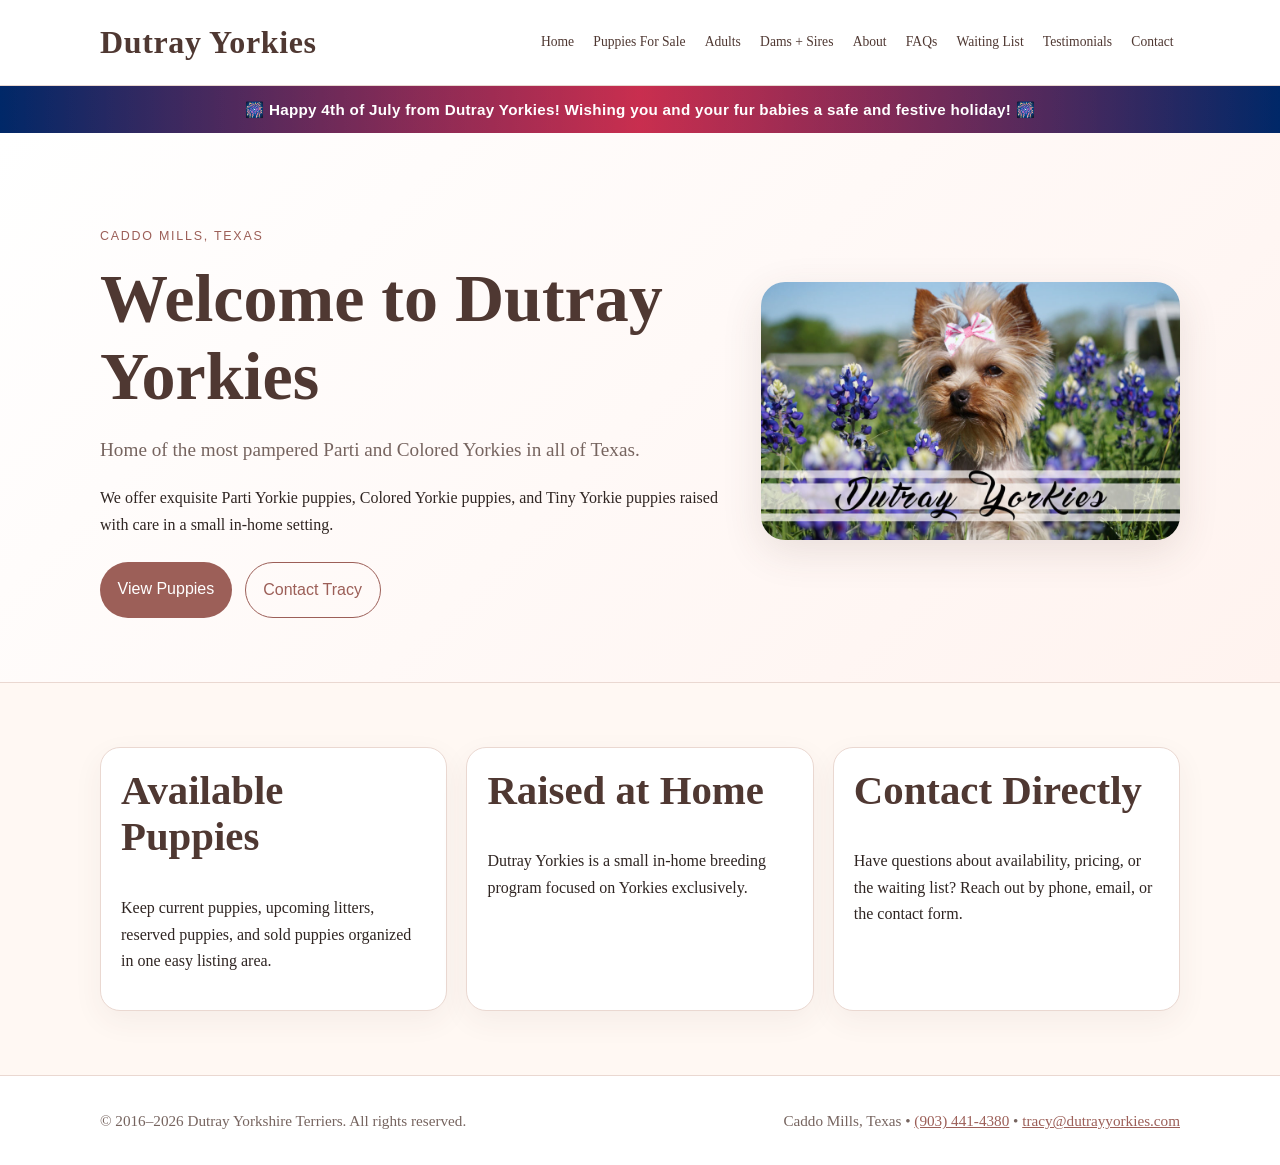
<file: index.html>
<!doctype html><html lang="en"><head><meta charset="utf-8"><meta name="viewport" content="width=device-width, initial-scale=1"><title>Dutray Yorkies | Parti & Colored Yorkie Puppies in Texas</title><meta name="description" content="Dutray Yorkshire Terriers in Caddo Mills, Texas, raising pampered Parti, Colored, and Tiny Yorkie puppies."><link rel="stylesheet" href="/css/styles.css"></head><body><header class="site-header"><div class="container header-inner"><a class="logo" href="/">Dutray Yorkies</a><nav class="nav"><a href="/index.html">Home</a><a href="/puppies.html">Puppies For Sale</a><a href="/adults.html">Adults</a><a href="/dams-sires.html">Dams + Sires</a><a href="/about.html">About</a><a href="/faqs.html">FAQs</a><a href="/waiting-list.html">Waiting List</a><a href="/testimonials.html">Testimonials</a><a href="/contact.html">Contact</a></nav></div></header><main><section class="hero"><div class="container hero-grid"><div><p class="eyebrow">Caddo Mills, Texas</p><h1>Welcome to Dutray Yorkies</h1><p class="lead">Home of the most pampered Parti and Colored Yorkies in all of Texas.</p><p>We offer exquisite Parti Yorkie puppies, Colored Yorkie puppies, and Tiny Yorkie puppies raised with care in a small in-home setting.</p><div class="actions"><a class="button" href="/puppies.html">View Puppies</a><a class="button secondary" href="/contact.html">Contact Tracy</a></div></div><div class="hero-photo"><img src="/images/uploads/hero/frontpage-slider.jpg" alt="Beautiful Yorkie puppies from Dutray Yorkies in Texas"></div></div></section><section class="section"><div class="container cards"><article class="card"><h2>Available Puppies</h2><p>Keep current puppies, upcoming litters, reserved puppies, and sold puppies organized in one easy listing area.</p></article><article class="card"><h2>Raised at Home</h2><p>Dutray Yorkies is a small in-home breeding program focused on Yorkies exclusively.</p></article><article class="card"><h2>Contact Directly</h2><p>Have questions about availability, pricing, or the waiting list? Reach out by phone, email, or the contact form.</p></article></div></section></main><footer class="footer"><div class="container footer-inner"><span>© 2016–2026 Dutray Yorkshire Terriers. All rights reserved.</span><span>Caddo Mills, Texas • <a href="tel:19034414380">(903) 441-4380</a> • <a href="mailto:tracy@dutrayyorkies.com">tracy@dutrayyorkies.com</a></span></div></footer><script src="/js/main.js"></script></body></html>
</file>
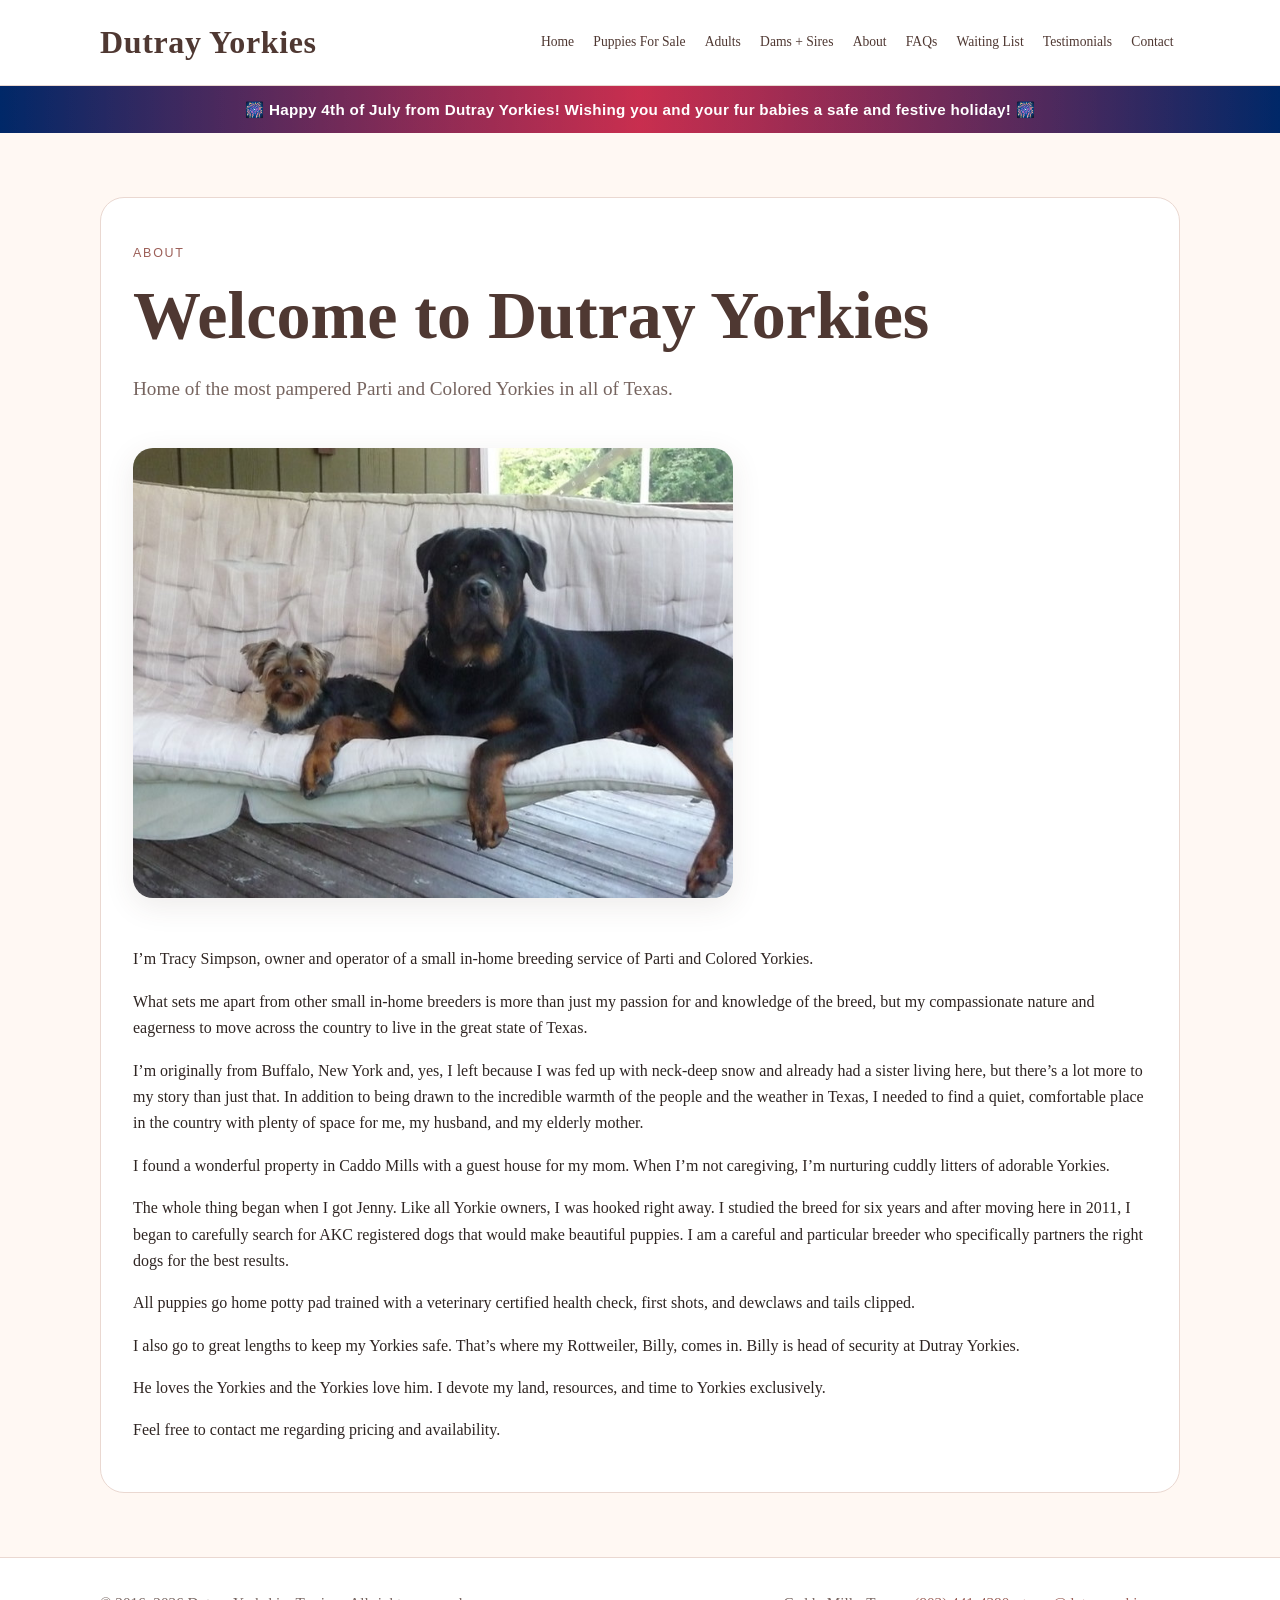
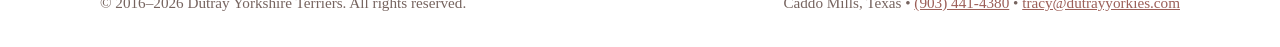
<file: about.html>
<!doctype html><html lang="en"><head><meta charset="utf-8"><meta name="viewport" content="width=device-width, initial-scale=1"><title>About Dutray Yorkies</title><meta name="description" content="Learn about Tracy Simpson and Dutray Yorkies, a small in-home Parti and Colored Yorkie breeder in Caddo Mills, Texas."><link rel="stylesheet" href="/css/styles.css"></head><body><header class="site-header"><div class="container header-inner"><a class="logo" href="/">Dutray Yorkies</a><nav class="nav"><a href="/index.html">Home</a><a href="/puppies.html">Puppies For Sale</a><a href="/adults.html">Adults</a><a href="/dams-sires.html">Dams + Sires</a><a href="/about.html">About</a><a href="/faqs.html">FAQs</a><a href="/waiting-list.html">Waiting List</a><a href="/testimonials.html">Testimonials</a><a href="/contact.html">Contact</a></nav></div></header><main><section class="section"><div class="container content"><p class="eyebrow">About</p><h1>Welcome to Dutray Yorkies</h1><p class="lead">Home of the most pampered Parti and Colored Yorkies in all of Texas.</p><img class="about-photo" src="/images/uploads/hero/about-photo.jpg" alt="Tracy Simpson with her Yorkies at Dutray Yorkies"><p>I’m Tracy Simpson, owner and operator of a small in-home breeding service of Parti and Colored Yorkies.</p><p>What sets me apart from other small in-home breeders is more than just my passion for and knowledge of the breed, but my compassionate nature and eagerness to move across the country to live in the great state of Texas.</p><p>I’m originally from Buffalo, New York and, yes, I left because I was fed up with neck-deep snow and already had a sister living here, but there’s a lot more to my story than just that. In addition to being drawn to the incredible warmth of the people and the weather in Texas, I needed to find a quiet, comfortable place in the country with plenty of space for me, my husband, and my elderly mother.</p><p>I found a wonderful property in Caddo Mills with a guest house for my mom. When I’m not caregiving, I’m nurturing cuddly litters of adorable Yorkies.</p><p>The whole thing began when I got Jenny. Like all Yorkie owners, I was hooked right away. I studied the breed for six years and after moving here in 2011, I began to carefully search for AKC registered dogs that would make beautiful puppies. I am a careful and particular breeder who specifically partners the right dogs for the best results.</p><p>All puppies go home potty pad trained with a veterinary certified health check, first shots, and dewclaws and tails clipped.</p><p>I also go to great lengths to keep my Yorkies safe. That’s where my Rottweiler, Billy, comes in. Billy is head of security at Dutray Yorkies.</p><p>He loves the Yorkies and the Yorkies love him. I devote my land, resources, and time to Yorkies exclusively.</p><p>Feel free to contact me regarding pricing and availability.</p></div></section></main><footer class="footer"><div class="container footer-inner"><span>© 2016–2026 Dutray Yorkshire Terriers. All rights reserved.</span><span>Caddo Mills, Texas • <a href="tel:19034414380">(903) 441-4380</a> • <a href="mailto:tracy@dutrayyorkies.com">tracy@dutrayyorkies.com</a></span></div></footer><script src="/js/main.js"></script></body></html>
</file>
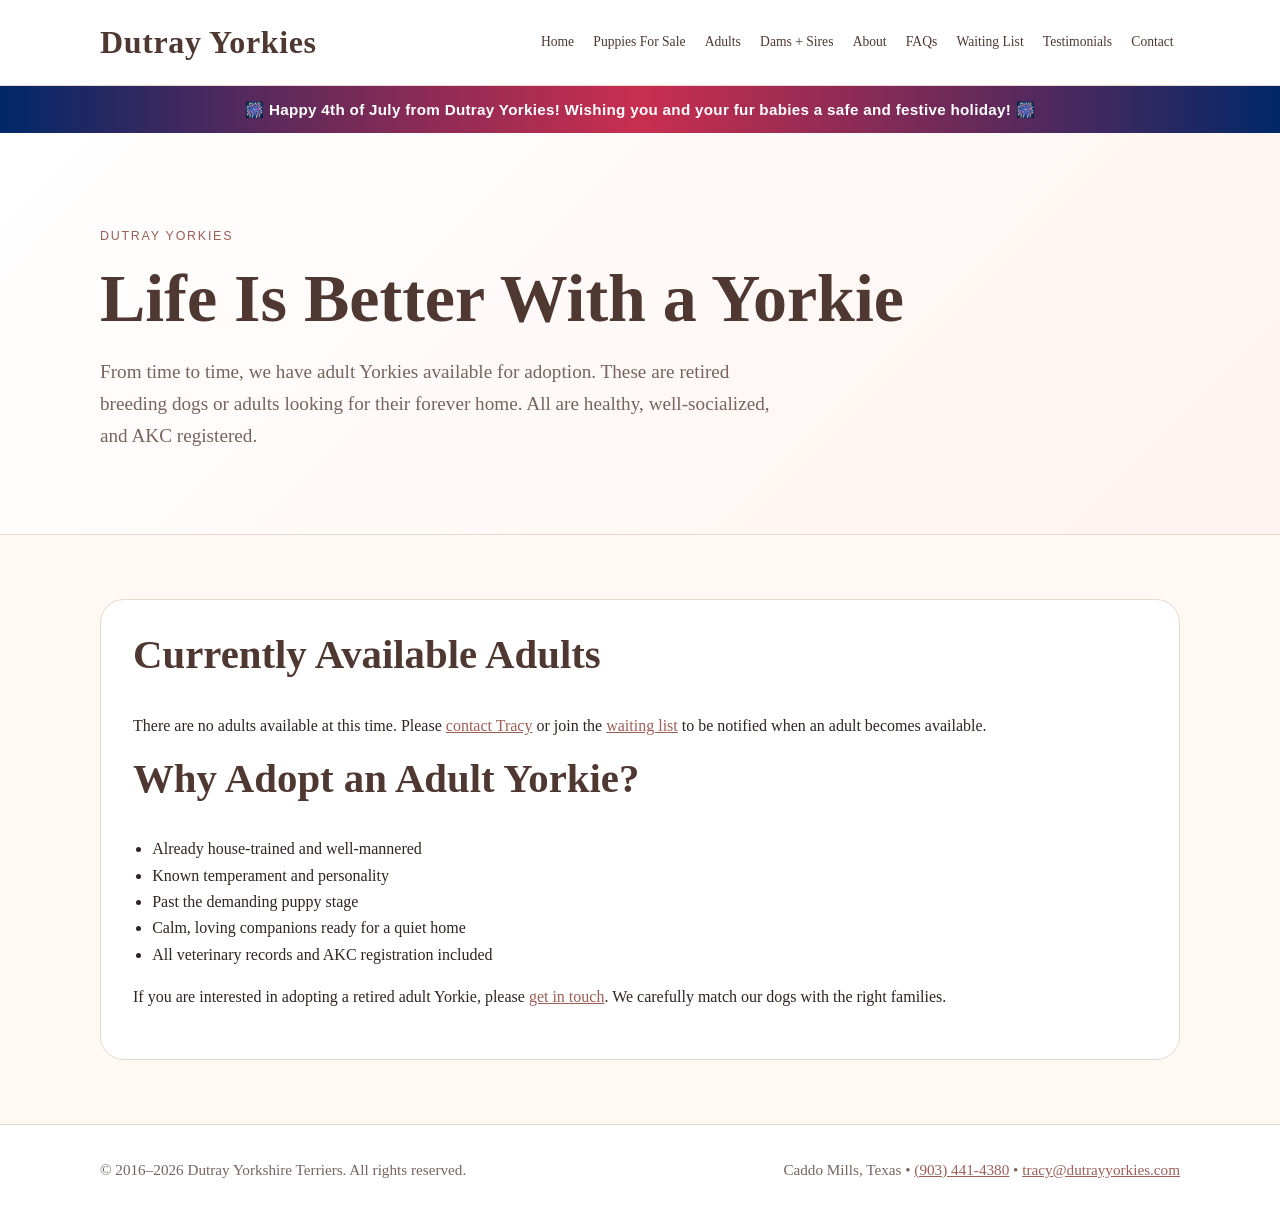
<file: adults.html>
<!doctype html><html lang="en"><head><meta charset="utf-8"><meta name="viewport" content="width=device-width, initial-scale=1"><title>Adults For Sale | Dutray Yorkies</title><meta name="description" content="Adult Yorkshire Terriers occasionally available from Dutray Yorkies in Caddo Mills, Texas."><link rel="stylesheet" href="/css/styles.css"></head><body><header class="site-header"><div class="container header-inner"><a class="logo" href="/">Dutray Yorkies</a><nav class="nav"><a href="/index.html">Home</a><a href="/puppies.html">Puppies For Sale</a><a href="/adults.html">Adults</a><a href="/dams-sires.html">Dams + Sires</a><a href="/about.html">About</a><a href="/faqs.html">FAQs</a><a href="/waiting-list.html">Waiting List</a><a href="/testimonials.html">Testimonials</a><a href="/contact.html">Contact</a></nav></div></header><main><section class="hero"><div class="container"><p class="eyebrow">Dutray Yorkies</p><h1>Life Is Better With a Yorkie</h1><p class="lead">From time to time, we have adult Yorkies available for adoption. These are retired breeding dogs or adults looking for their forever home. All are healthy, well-socialized, and AKC registered.</p></div></section><section class="section"><div class="container content"><h2>Currently Available Adults</h2><p>There are no adults available at this time. Please <a href="/contact.html">contact Tracy</a> or join the <a href="/waiting-list.html">waiting list</a> to be notified when an adult becomes available.</p><h2>Why Adopt an Adult Yorkie?</h2><ul><li>Already house-trained and well-mannered</li><li>Known temperament and personality</li><li>Past the demanding puppy stage</li><li>Calm, loving companions ready for a quiet home</li><li>All veterinary records and AKC registration included</li></ul><p>If you are interested in adopting a retired adult Yorkie, please <a href="/contact.html">get in touch</a>. We carefully match our dogs with the right families.</p></div></section></main><footer class="footer"><div class="container footer-inner"><span>&copy; 2016&ndash;2026 Dutray Yorkshire Terriers. All rights reserved.</span><span>Caddo Mills, Texas &bull; <a href="tel:19034414380">(903) 441-4380</a> &bull; <a href="mailto:tracy@dutrayyorkies.com">tracy@dutrayyorkies.com</a></span></div></footer><script src="/js/main.js"></script></body></html>
</file>
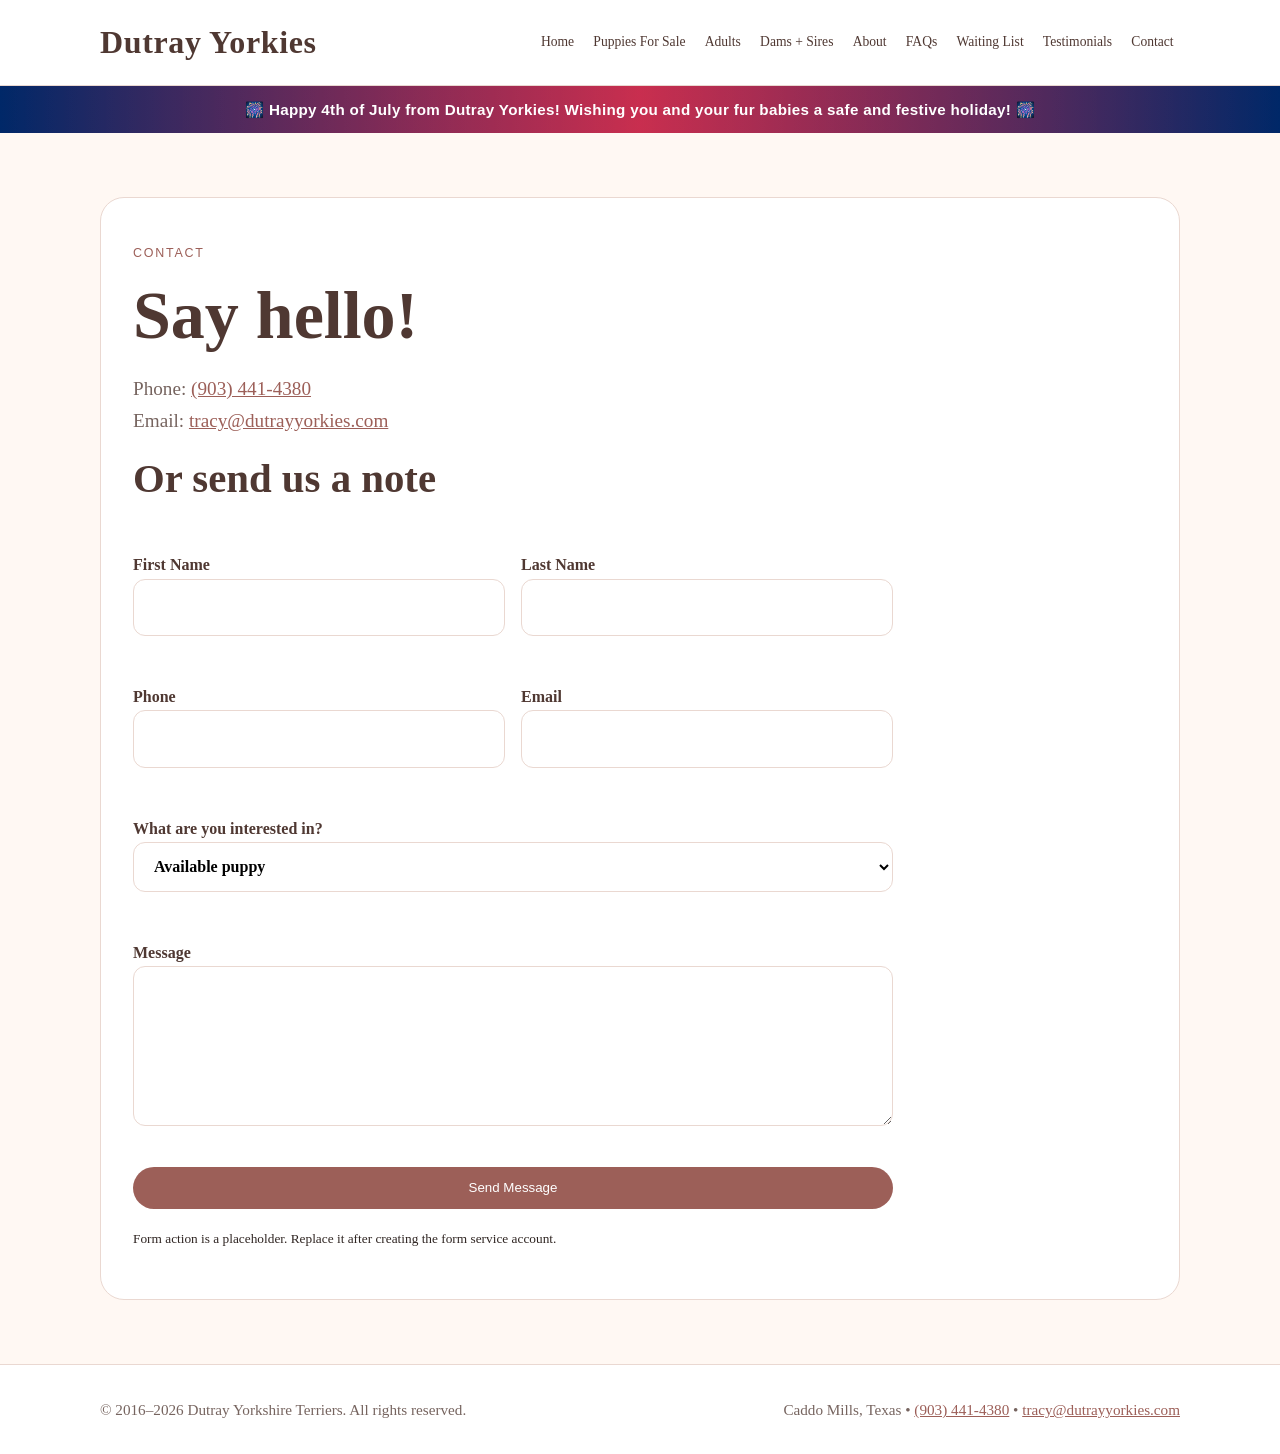
<file: contact.html>
<!doctype html><html lang="en"><head><meta charset="utf-8"><meta name="viewport" content="width=device-width, initial-scale=1"><title>Contact Dutray Yorkies</title><meta name="description" content="Contact Dutray Yorkies in Caddo Mills, Texas about available Yorkie puppies and waiting list information."><link rel="stylesheet" href="/css/styles.css"></head><body><header class="site-header"><div class="container header-inner"><a class="logo" href="/">Dutray Yorkies</a><nav class="nav"><a href="/index.html">Home</a><a href="/puppies.html">Puppies For Sale</a><a href="/adults.html">Adults</a><a href="/dams-sires.html">Dams + Sires</a><a href="/about.html">About</a><a href="/faqs.html">FAQs</a><a href="/waiting-list.html">Waiting List</a><a href="/testimonials.html">Testimonials</a><a href="/contact.html">Contact</a></nav></div></header><main><section class="section"><div class="container content"><p class="eyebrow">Contact</p><h1>Say hello!</h1><p class="lead">Phone: <a href="tel:19034414380">(903) 441-4380</a><br>Email: <a href="mailto:tracy@dutrayyorkies.com">tracy@dutrayyorkies.com</a></p><h2>Or send us a note</h2><form class="form" action="https://formspree.io/f/REPLACE_WITH_FORM_ID" method="POST"><div class="two-col"><p><label>First Name<input name="first_name" required></label></p><p><label>Last Name<input name="last_name" required></label></p></div><div class="two-col"><p><label>Phone<input name="phone" required></label></p><p><label>Email<input name="email" type="email" required></label></p></div><p><label>What are you interested in?<select name="interest"><option>Available puppy</option><option>Upcoming litter</option><option>Waiting list</option><option>General question</option></select></label></p><p><label>Message<textarea name="message" required></textarea></label></p><button class="button" type="submit">Send Message</button></form><p><small>Form action is a placeholder. Replace it after creating the form service account.</small></p></div></section></main><footer class="footer"><div class="container footer-inner"><span>© 2016–2026 Dutray Yorkshire Terriers. All rights reserved.</span><span>Caddo Mills, Texas • <a href="tel:19034414380">(903) 441-4380</a> • <a href="mailto:tracy@dutrayyorkies.com">tracy@dutrayyorkies.com</a></span></div></footer><script src="/js/main.js"></script></body></html>
</file>
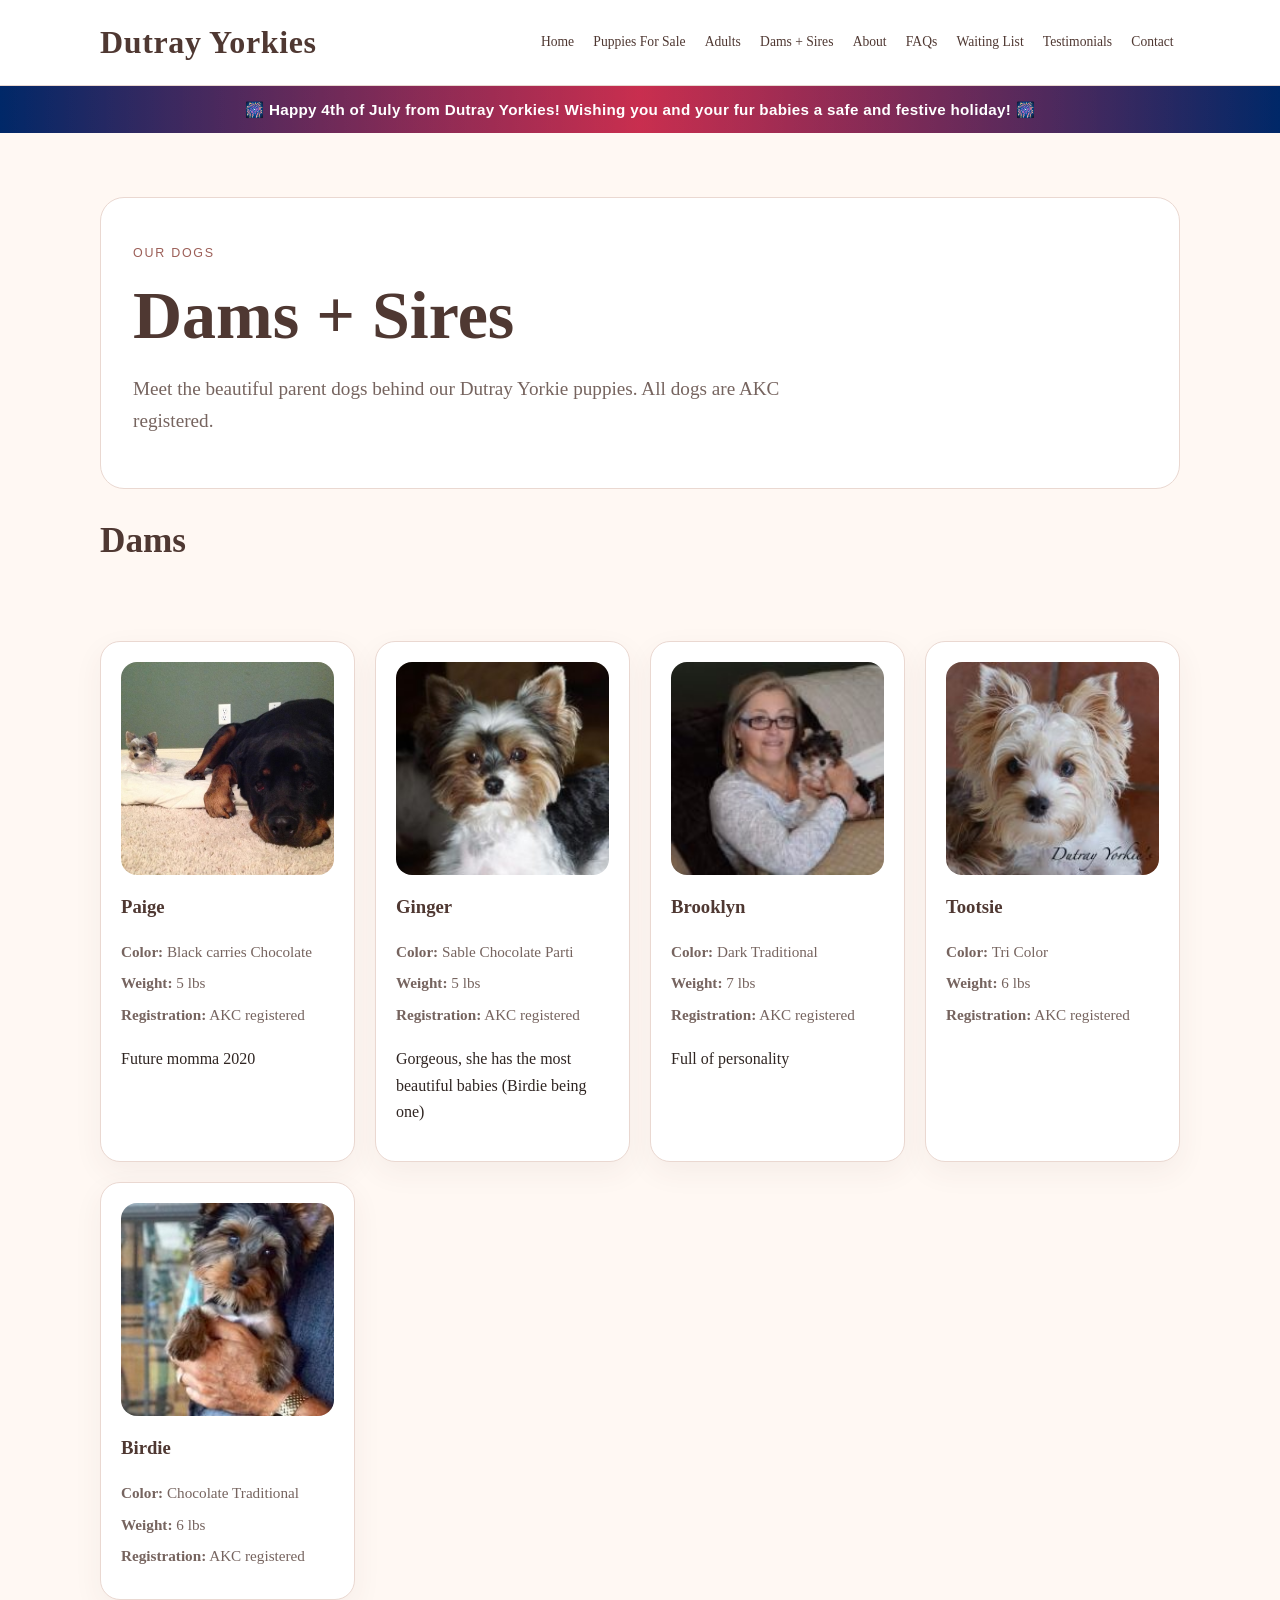
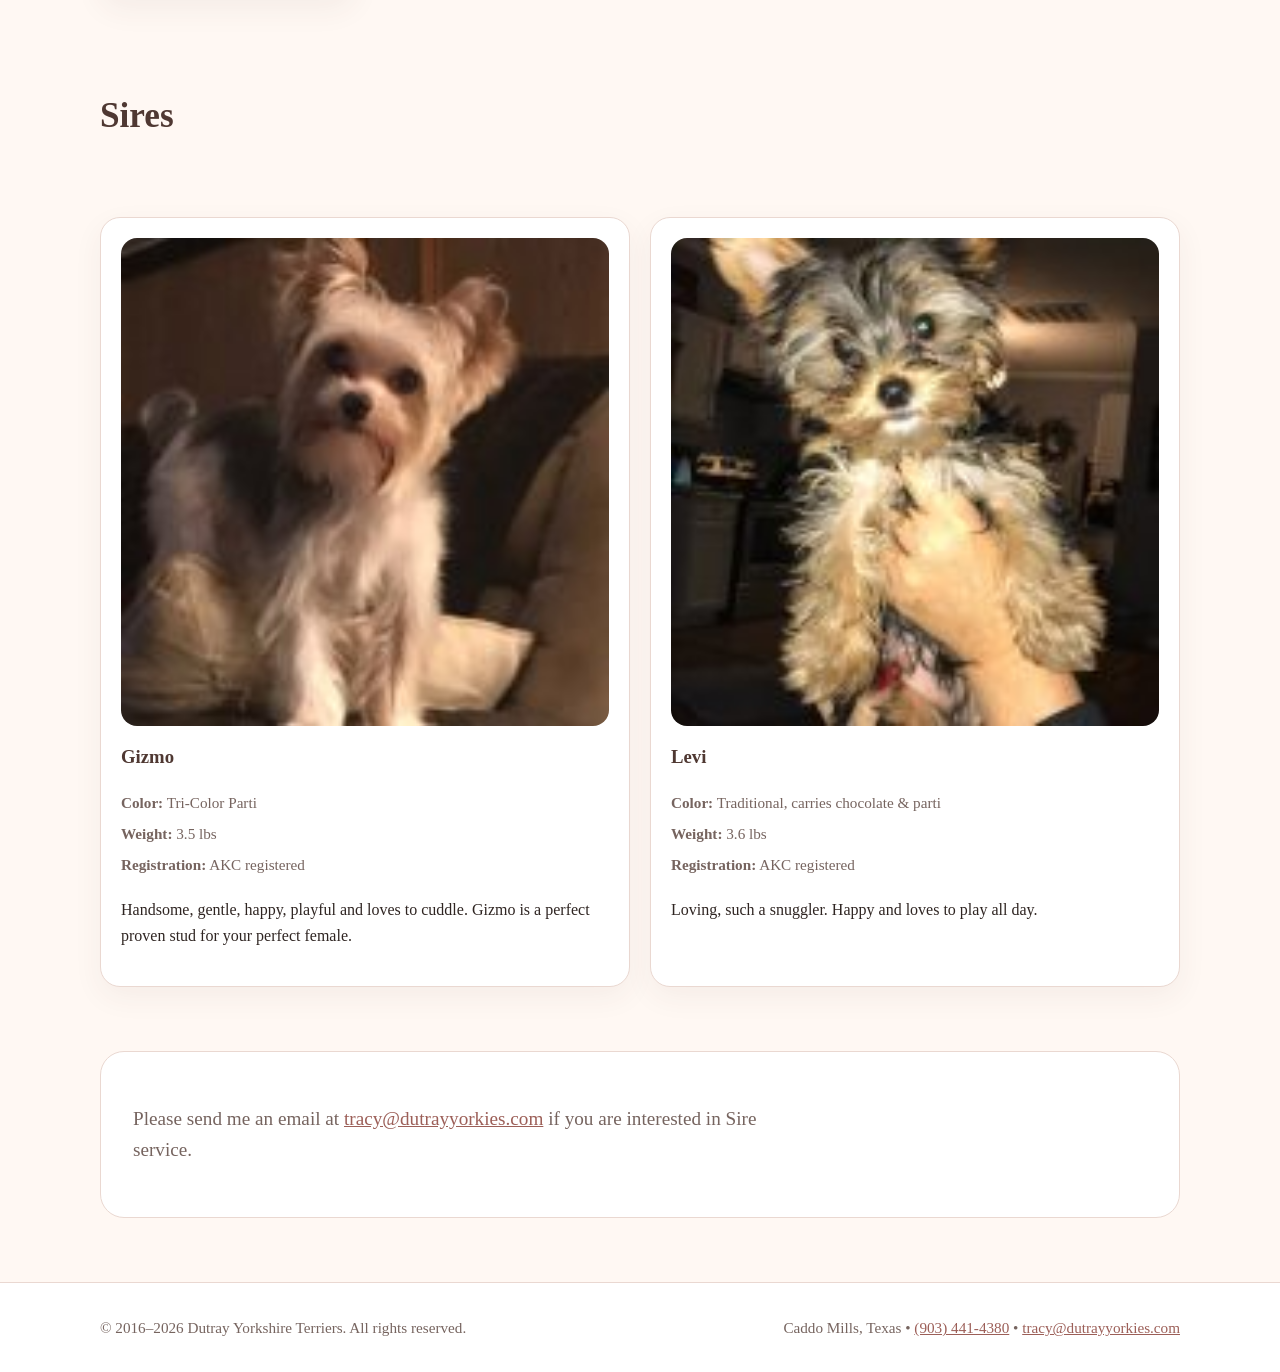
<file: dams-sires.html>
<!doctype html><html lang="en"><head><meta charset="utf-8"><meta name="viewport" content="width=device-width, initial-scale=1"><title>Dams + Sires | Dutray Yorkies</title><meta name="description" content="Meet the parent dogs at Dutray Yorkies. AKC registered dams and sires producing beautiful Parti, Colored, and Traditional Yorkie puppies."><link rel="stylesheet" href="/css/styles.css"></head><body><header class="site-header"><div class="container header-inner"><a class="logo" href="/">Dutray Yorkies</a><nav class="nav"><a href="/index.html">Home</a><a href="/puppies.html">Puppies For Sale</a><a href="/adults.html">Adults</a><a href="/dams-sires.html">Dams + Sires</a><a href="/about.html">About</a><a href="/faqs.html">FAQs</a><a href="/waiting-list.html">Waiting List</a><a href="/testimonials.html">Testimonials</a><a href="/contact.html">Contact</a></nav></div></header><main><section class="section"><div class="container"><div class="content"><p class="eyebrow">Our Dogs</p><h1>Dams + Sires</h1><p class="lead">Meet the beautiful parent dogs behind our Dutray Yorkie puppies. All dogs are AKC registered.</p></div><h2 class="section-heading">Dams</h2><div class="section dog-grid" data-dams></div><h2 class="section-heading">Sires</h2><div class="section dog-grid" data-sires></div><div class="content"><p class="lead">Please send me an email at <a href="mailto:tracy@dutrayyorkies.com">tracy@dutrayyorkies.com</a> if you are interested in Sire service.</p></div></div></section></main><footer class="footer"><div class="container footer-inner"><span>&copy; 2016&ndash;2026 Dutray Yorkshire Terriers. All rights reserved.</span><span>Caddo Mills, Texas &bull; <a href="tel:19034414380">(903) 441-4380</a> &bull; <a href="mailto:tracy@dutrayyorkies.com">tracy@dutrayyorkies.com</a></span></div></footer><script src="/js/main.js"></script></body></html>
</file>
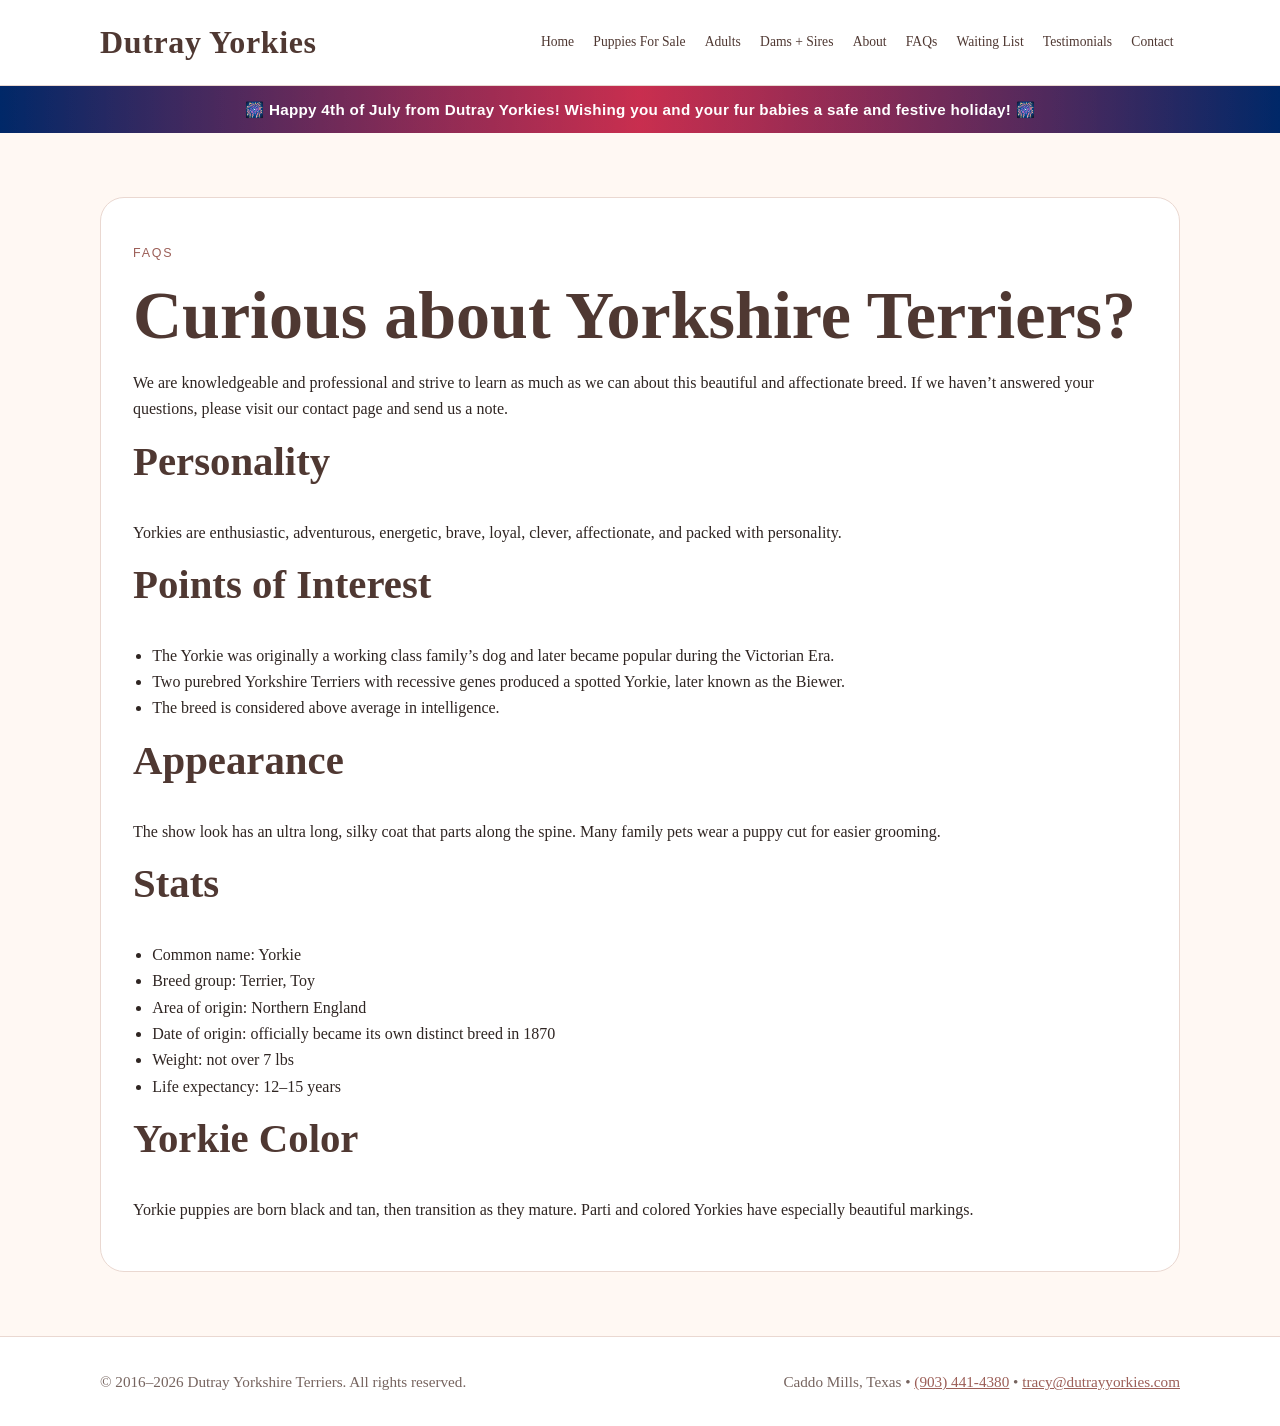
<file: faqs.html>
<!doctype html><html lang="en"><head><meta charset="utf-8"><meta name="viewport" content="width=device-width, initial-scale=1"><title>Yorkie FAQs | Dutray Yorkies</title><meta name="description" content="Frequently asked questions and information about Yorkshire Terriers, appearance, color, size, and personality."><link rel="stylesheet" href="/css/styles.css"></head><body><header class="site-header"><div class="container header-inner"><a class="logo" href="/">Dutray Yorkies</a><nav class="nav"><a href="/index.html">Home</a><a href="/puppies.html">Puppies For Sale</a><a href="/adults.html">Adults</a><a href="/dams-sires.html">Dams + Sires</a><a href="/about.html">About</a><a href="/faqs.html">FAQs</a><a href="/waiting-list.html">Waiting List</a><a href="/testimonials.html">Testimonials</a><a href="/contact.html">Contact</a></nav></div></header><main><section class="section"><div class="container content"><p class="eyebrow">FAQs</p><h1>Curious about Yorkshire Terriers?</h1><p>We are knowledgeable and professional and strive to learn as much as we can about this beautiful and affectionate breed. If we haven’t answered your questions, please visit our contact page and send us a note.</p><h2>Personality</h2><p>Yorkies are enthusiastic, adventurous, energetic, brave, loyal, clever, affectionate, and packed with personality.</p><h2>Points of Interest</h2><ul><li>The Yorkie was originally a working class family’s dog and later became popular during the Victorian Era.</li><li>Two purebred Yorkshire Terriers with recessive genes produced a spotted Yorkie, later known as the Biewer.</li><li>The breed is considered above average in intelligence.</li></ul><h2>Appearance</h2><p>The show look has an ultra long, silky coat that parts along the spine. Many family pets wear a puppy cut for easier grooming.</p><h2>Stats</h2><ul><li>Common name: Yorkie</li><li>Breed group: Terrier, Toy</li><li>Area of origin: Northern England</li><li>Date of origin: officially became its own distinct breed in 1870</li><li>Weight: not over 7 lbs</li><li>Life expectancy: 12–15 years</li></ul><h2>Yorkie Color</h2><p>Yorkie puppies are born black and tan, then transition as they mature. Parti and colored Yorkies have especially beautiful markings.</p></div></section></main><footer class="footer"><div class="container footer-inner"><span>© 2016–2026 Dutray Yorkshire Terriers. All rights reserved.</span><span>Caddo Mills, Texas • <a href="tel:19034414380">(903) 441-4380</a> • <a href="mailto:tracy@dutrayyorkies.com">tracy@dutrayyorkies.com</a></span></div></footer><script src="/js/main.js"></script></body></html>
</file>
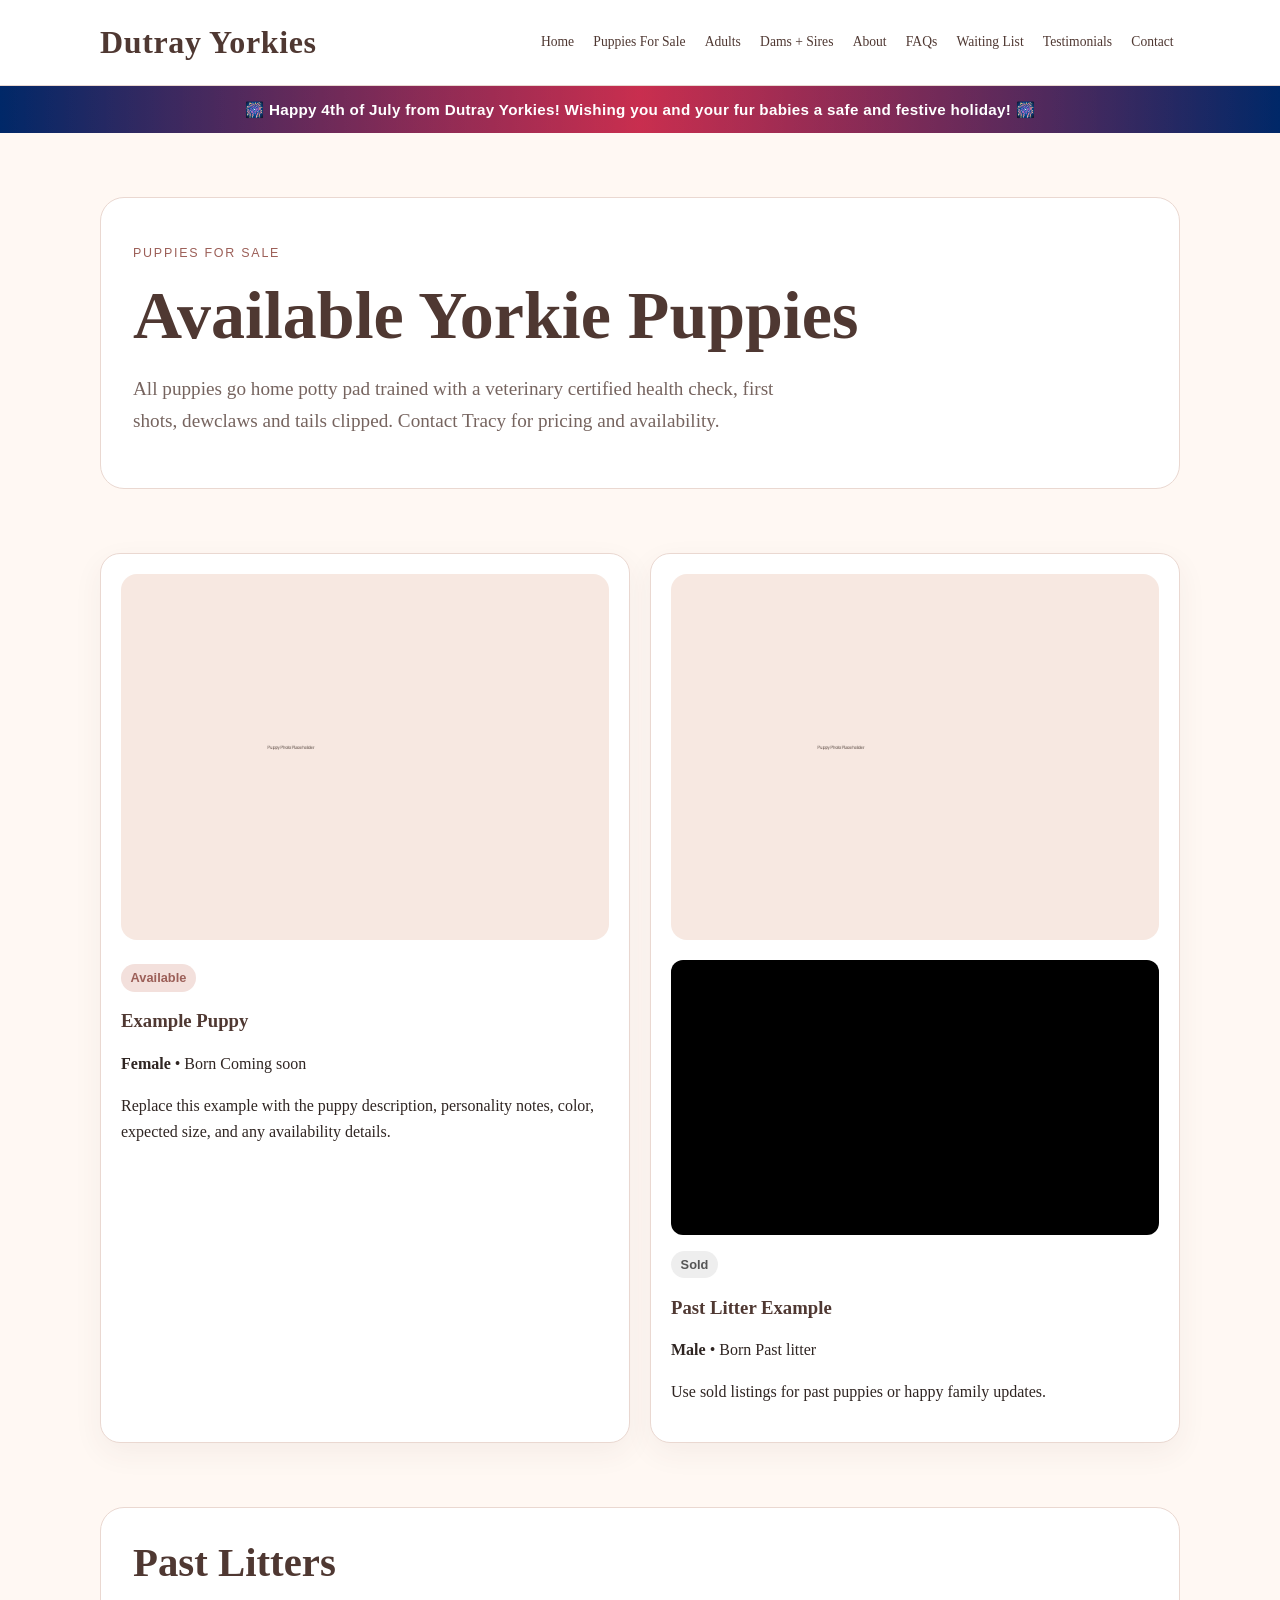
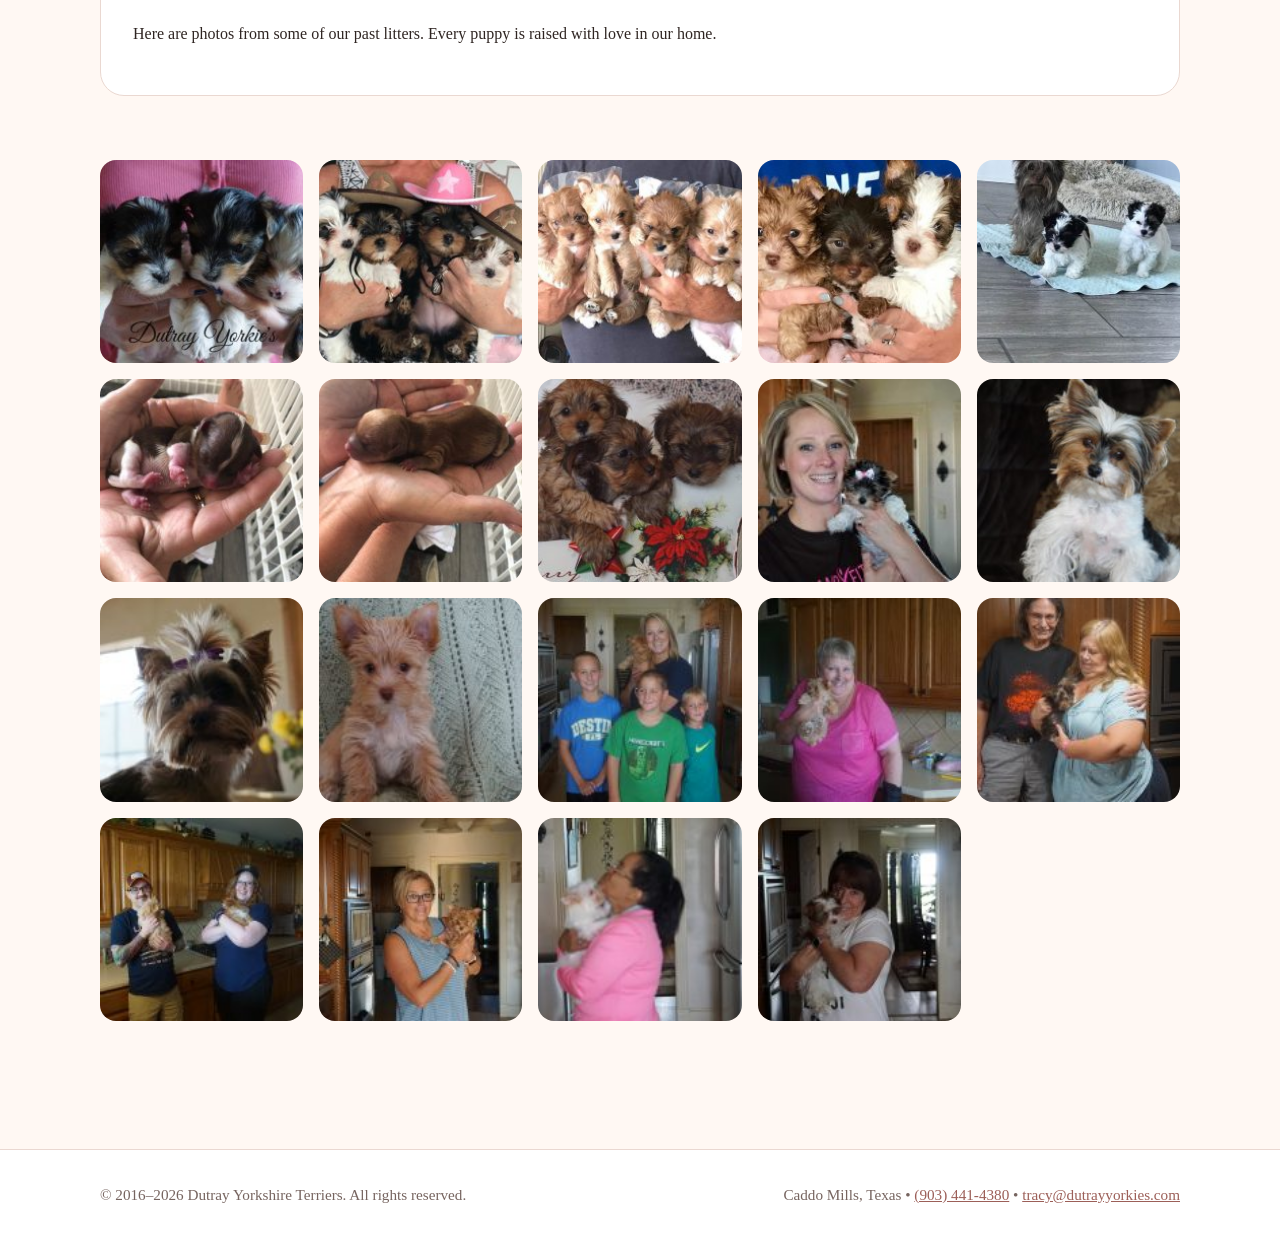
<file: puppies.html>
<!doctype html><html lang="en"><head><meta charset="utf-8"><meta name="viewport" content="width=device-width, initial-scale=1"><title>Puppies For Sale | Dutray Yorkies</title><meta name="description" content="See available, reserved, sold, and upcoming Yorkshire Terrier puppies from Dutray Yorkies in Texas."><link rel="stylesheet" href="/css/styles.css"></head><body><header class="site-header"><div class="container header-inner"><a class="logo" href="/">Dutray Yorkies</a><nav class="nav"><a href="/index.html">Home</a><a href="/puppies.html">Puppies For Sale</a><a href="/adults.html">Adults</a><a href="/dams-sires.html">Dams + Sires</a><a href="/about.html">About</a><a href="/faqs.html">FAQs</a><a href="/waiting-list.html">Waiting List</a><a href="/testimonials.html">Testimonials</a><a href="/contact.html">Contact</a></nav></div></header><main><section class="section"><div class="container"><div class="content"><p class="eyebrow">Puppies For Sale</p><h1>Available Yorkie Puppies</h1><p class="lead">All puppies go home potty pad trained with a veterinary certified health check, first shots, dewclaws and tails clipped. Contact Tracy for pricing and availability.</p></div><div class="section puppy-grid" data-puppies></div><div class="content"><h2>Past Litters</h2><p>Here are photos from some of our past litters. Every puppy is raised with love in our home.</p></div><div class="section gallery-grid"><img src="/images/uploads/puppies/kate-litter.jpg" alt="Kate's litter of Yorkie puppies"><img src="/images/uploads/puppies/levi-litter.jpg" alt="Levi's litter of Yorkie puppies"><img src="/images/uploads/puppies/lola-litter.jpg" alt="Lola's litter of Yorkie puppies"><img src="/images/uploads/puppies/lucy-litter.jpg" alt="Lucy's litter of Yorkie puppies"><img src="/images/uploads/puppies/gizmo-litter.jpg" alt="Gizmo's litter of Yorkie puppies"><img src="/images/uploads/puppies/hercules-boy.jpg" alt="Hercules litter - boy"><img src="/images/uploads/puppies/hercules-girl.jpg" alt="Hercules litter - girl"><img src="/images/uploads/puppies/kate-christmas.jpg" alt="Kate's Christmas litter"><img src="/images/uploads/puppies/dsc01368.jpg" alt="Yorkie puppy from Dutray Yorkies"><img src="/images/uploads/puppies/dsc01899.jpg" alt="Yorkie puppy from Dutray Yorkies"><img src="/images/uploads/puppies/dsc01964.jpg" alt="Yorkie puppy from Dutray Yorkies"><img src="/images/uploads/puppies/dsc03123.jpg" alt="Yorkie puppy from Dutray Yorkies"><img src="/images/uploads/puppies/dsc03192.jpg" alt="Yorkie puppy from Dutray Yorkies"><img src="/images/uploads/puppies/dsc03193.jpg" alt="Yorkie puppy from Dutray Yorkies"><img src="/images/uploads/puppies/dsc03194.jpg" alt="Yorkie puppy from Dutray Yorkies"><img src="/images/uploads/puppies/dsc03195.jpg" alt="Yorkie puppy from Dutray Yorkies"><img src="/images/uploads/puppies/dsc03216.jpg" alt="Yorkie puppy from Dutray Yorkies"><img src="/images/uploads/puppies/dsc03220.jpg" alt="Yorkie puppy from Dutray Yorkies"><img src="/images/uploads/puppies/dsc03223.jpg" alt="Yorkie puppy from Dutray Yorkies"></div></div></section></main><footer class="footer"><div class="container footer-inner"><span>&copy; 2016&ndash;2026 Dutray Yorkshire Terriers. All rights reserved.</span><span>Caddo Mills, Texas &bull; <a href="tel:19034414380">(903) 441-4380</a> &bull; <a href="mailto:tracy@dutrayyorkies.com">tracy@dutrayyorkies.com</a></span></div></footer><script src="/js/main.js"></script></body></html>
</file>
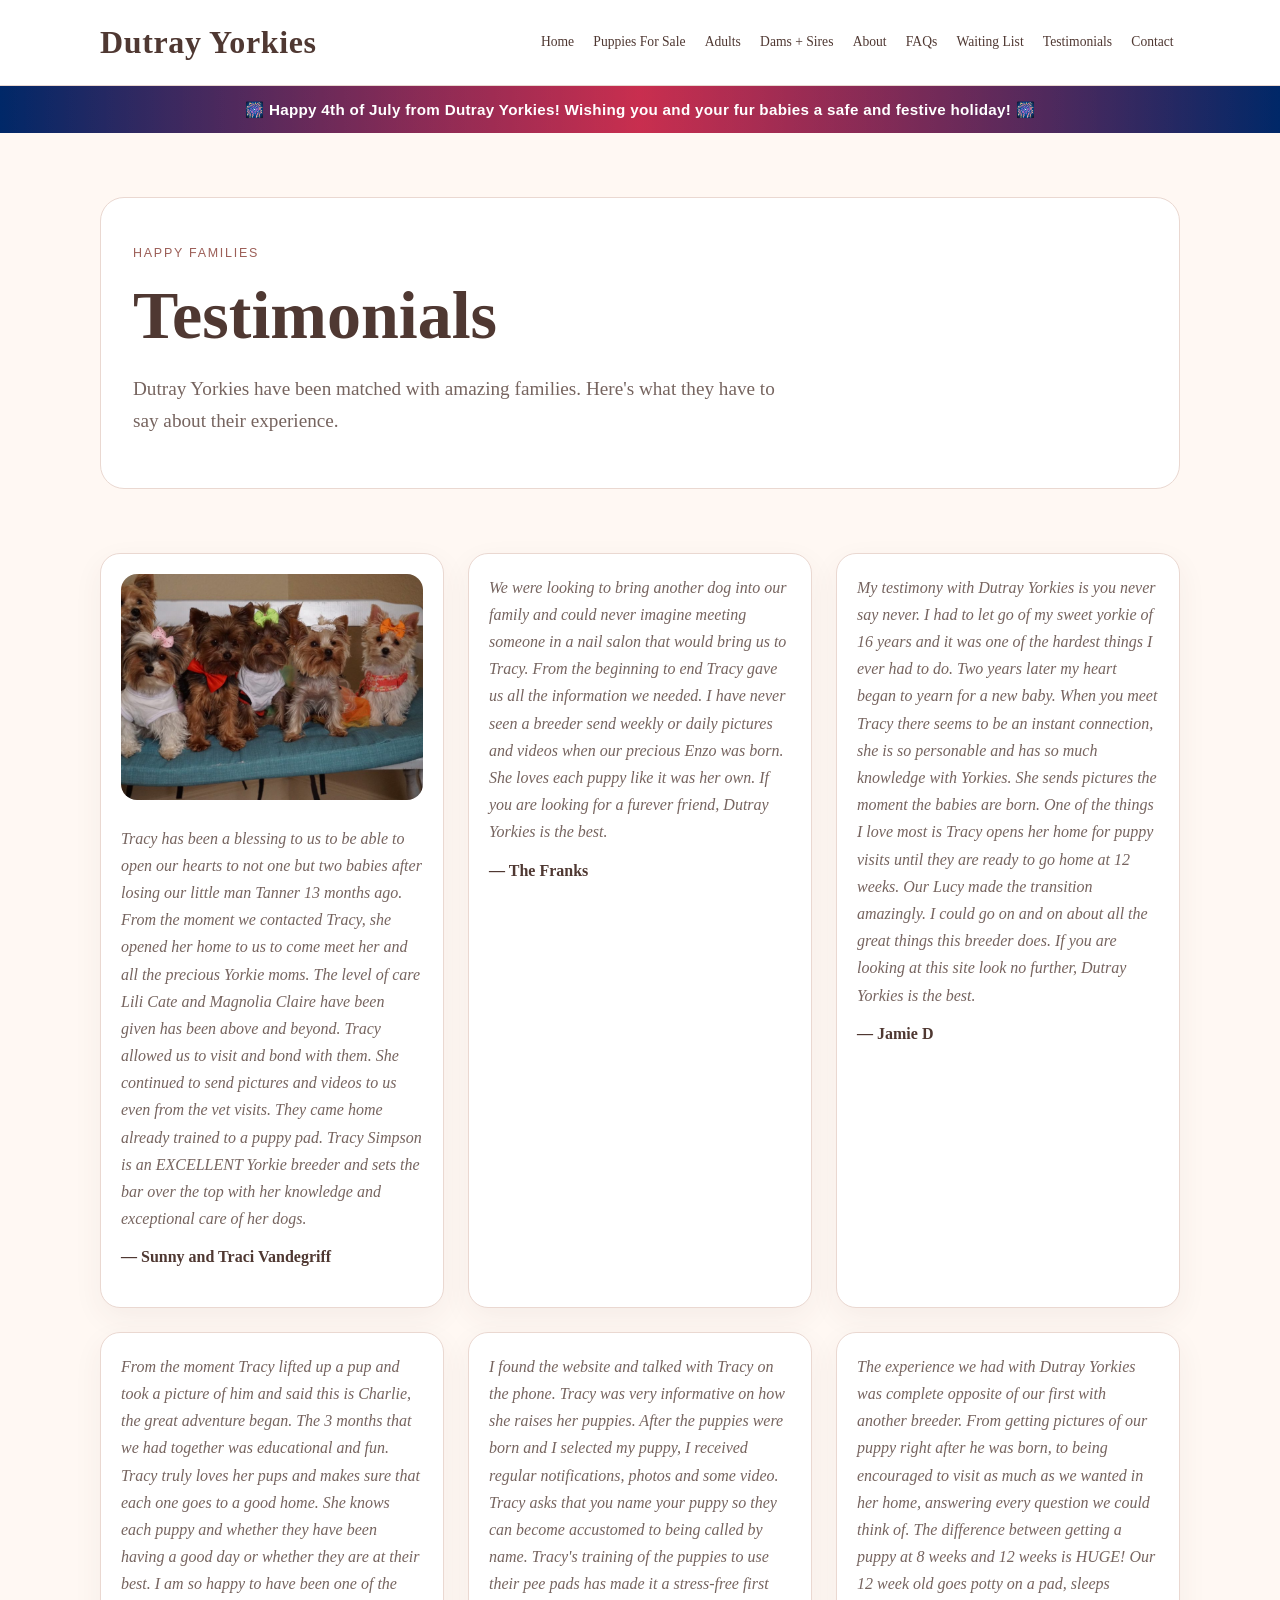
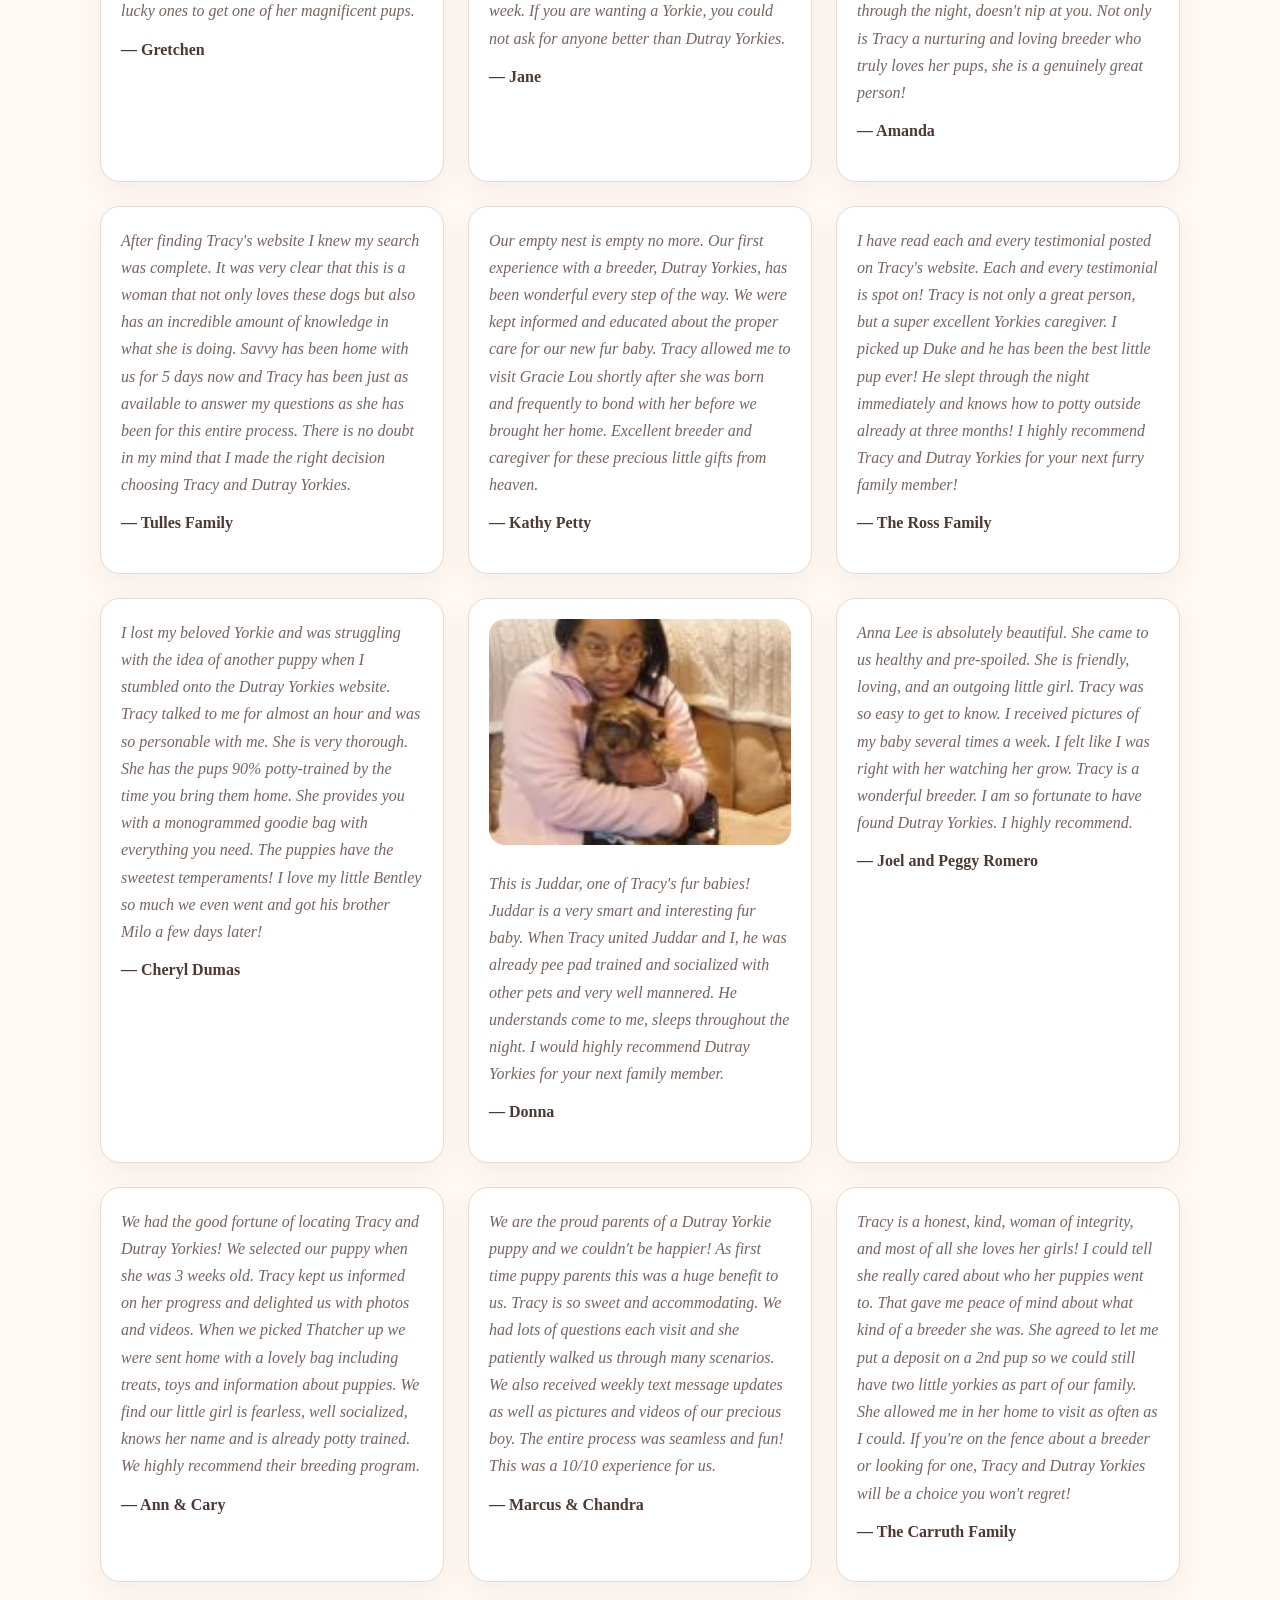
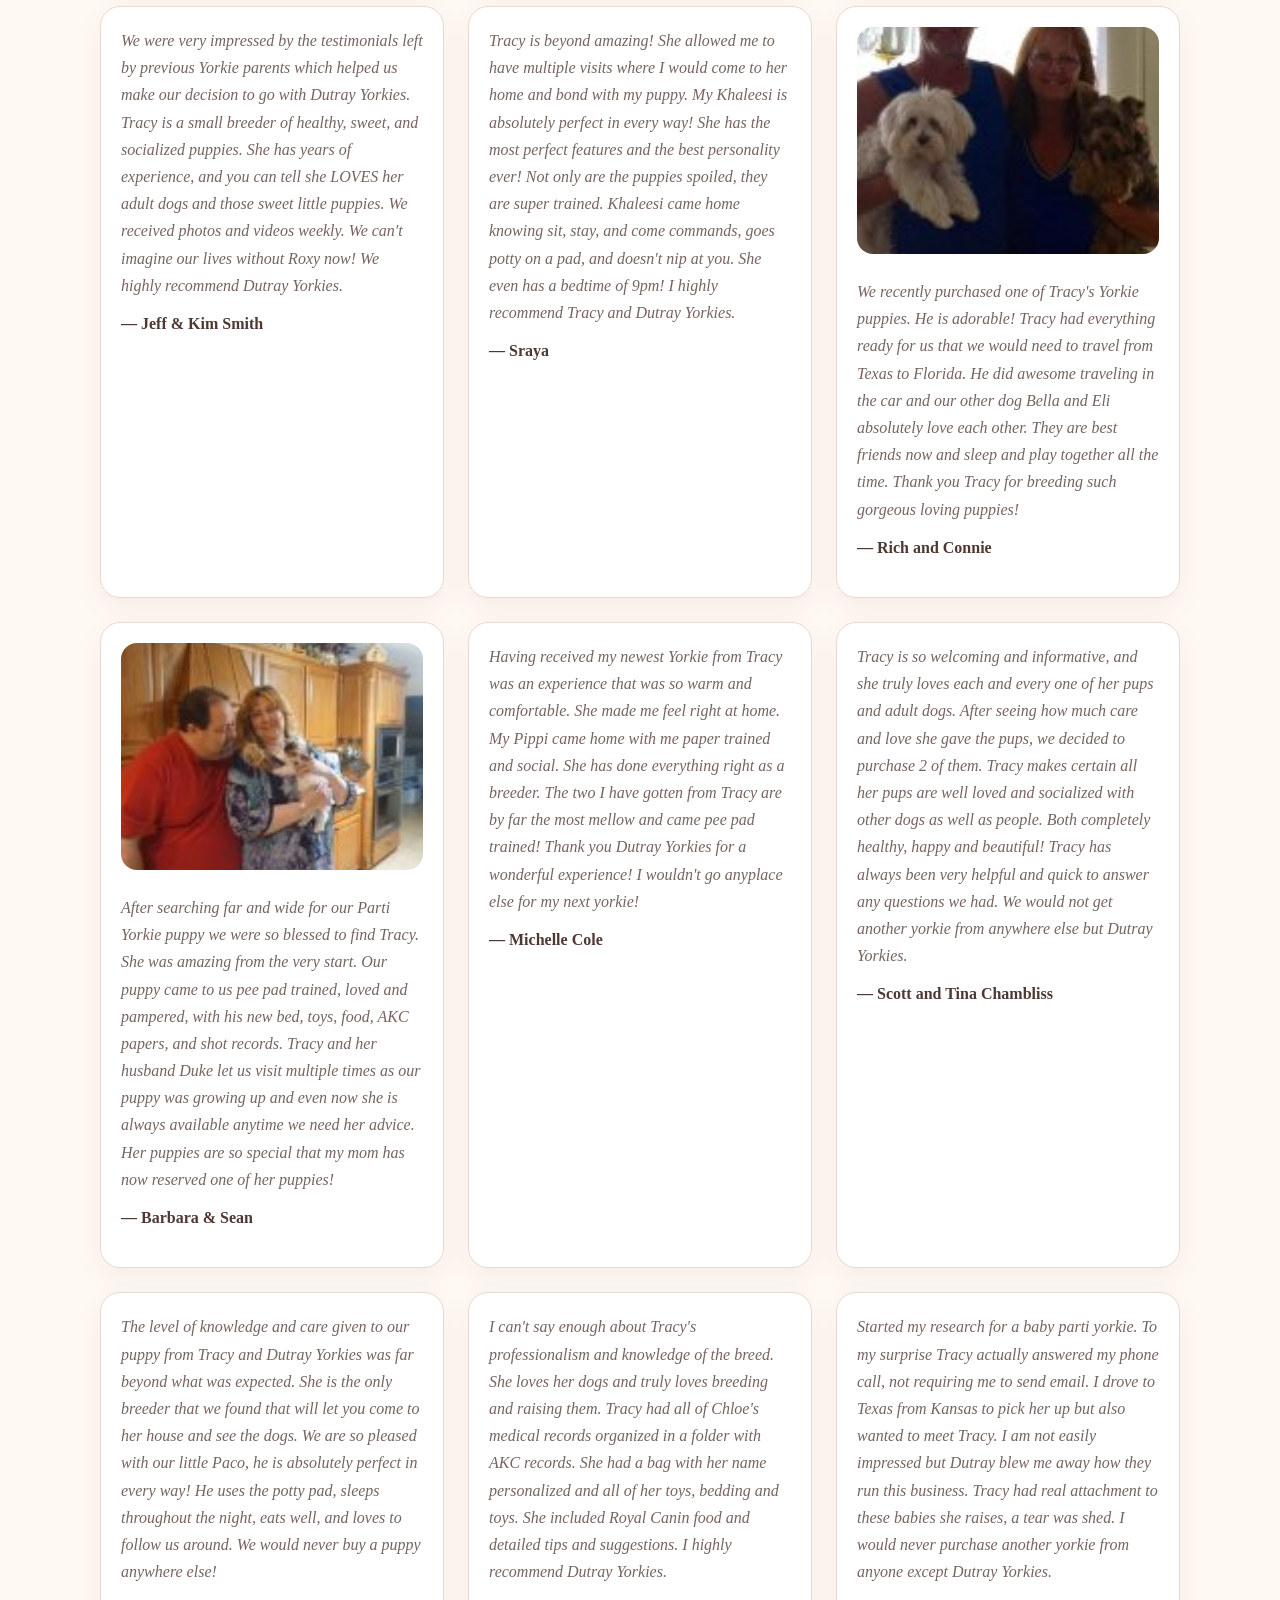
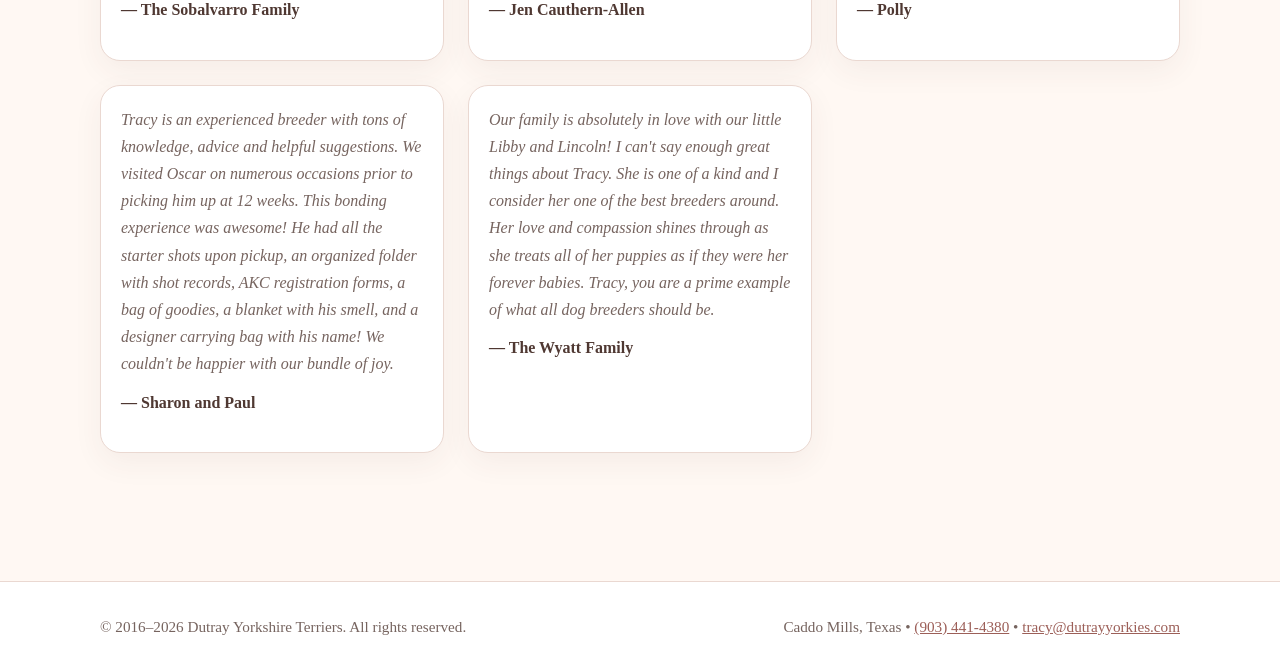
<file: testimonials.html>
<!doctype html><html lang="en"><head><meta charset="utf-8"><meta name="viewport" content="width=device-width, initial-scale=1"><title>Testimonials | Dutray Yorkies</title><meta name="description" content="Read what happy families have to say about their Dutray Yorkie puppies. Real reviews from real families across Texas and beyond."><link rel="stylesheet" href="/css/styles.css"></head><body><header class="site-header"><div class="container header-inner"><a class="logo" href="/">Dutray Yorkies</a><nav class="nav"><a href="/index.html">Home</a><a href="/puppies.html">Puppies For Sale</a><a href="/adults.html">Adults</a><a href="/dams-sires.html">Dams + Sires</a><a href="/about.html">About</a><a href="/faqs.html">FAQs</a><a href="/waiting-list.html">Waiting List</a><a href="/testimonials.html">Testimonials</a><a href="/contact.html">Contact</a></nav></div></header><main><section class="section"><div class="container"><div class="content"><p class="eyebrow">Happy Families</p><h1>Testimonials</h1><p class="lead">Dutray Yorkies have been matched with amazing families. Here's what they have to say about their experience.</p></div><div class="section testimonial-grid" data-testimonials></div></div></section></main><footer class="footer"><div class="container footer-inner"><span>&copy; 2016&ndash;2026 Dutray Yorkshire Terriers. All rights reserved.</span><span>Caddo Mills, Texas &bull; <a href="tel:19034414380">(903) 441-4380</a> &bull; <a href="mailto:tracy@dutrayyorkies.com">tracy@dutrayyorkies.com</a></span></div></footer><script src="/js/main.js"></script></body></html>
</file>
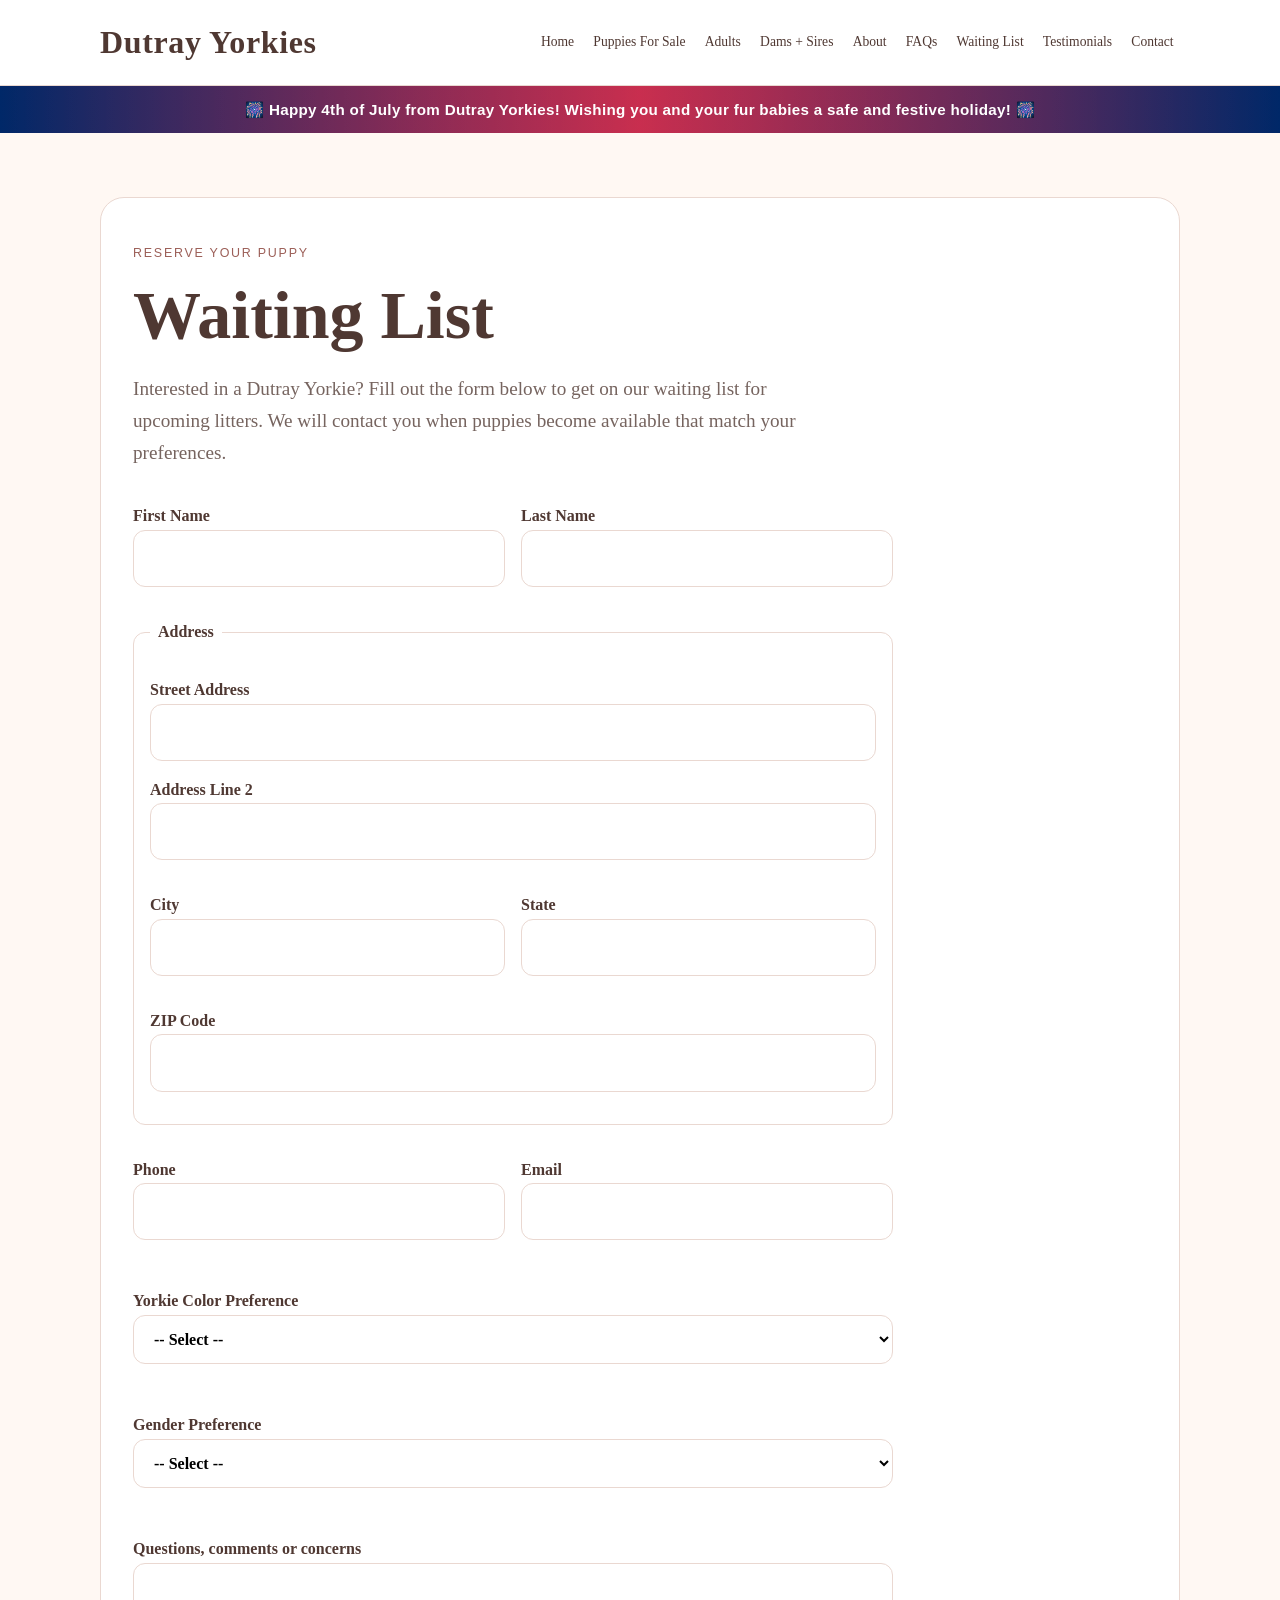
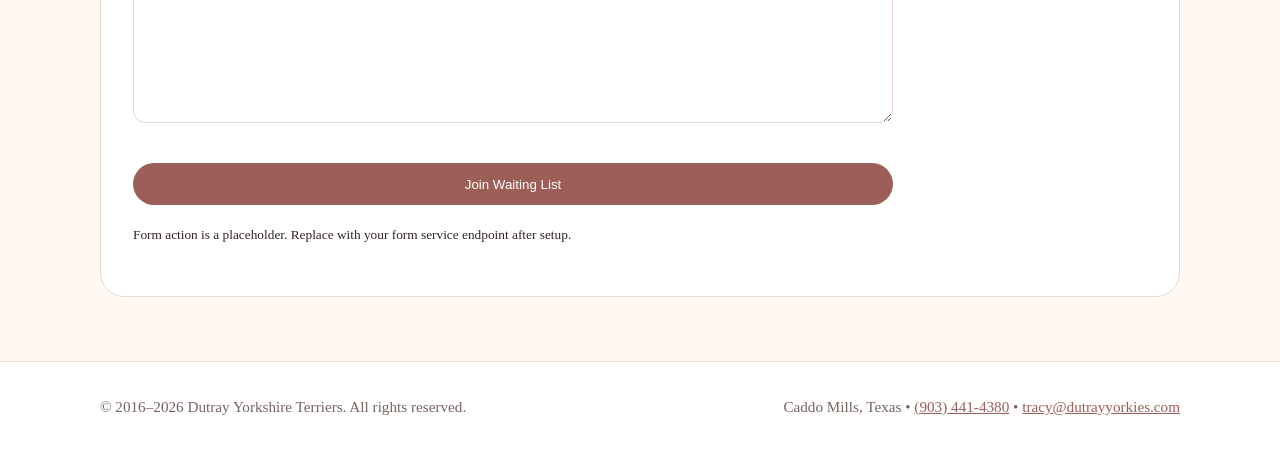
<file: waiting-list.html>
<!doctype html><html lang="en"><head><meta charset="utf-8"><meta name="viewport" content="width=device-width, initial-scale=1"><title>Waiting List | Dutray Yorkies</title><meta name="description" content="Join the Dutray Yorkies waiting list for upcoming Parti and Colored Yorkie puppies in Texas."><link rel="stylesheet" href="/css/styles.css"></head><body><header class="site-header"><div class="container header-inner"><a class="logo" href="/">Dutray Yorkies</a><nav class="nav"><a href="/index.html">Home</a><a href="/puppies.html">Puppies For Sale</a><a href="/adults.html">Adults</a><a href="/dams-sires.html">Dams + Sires</a><a href="/about.html">About</a><a href="/faqs.html">FAQs</a><a href="/waiting-list.html">Waiting List</a><a href="/testimonials.html">Testimonials</a><a href="/contact.html">Contact</a></nav></div></header><main><section class="section"><div class="container content"><p class="eyebrow">Reserve Your Puppy</p><h1>Waiting List</h1><p class="lead">Interested in a Dutray Yorkie? Fill out the form below to get on our waiting list for upcoming litters. We will contact you when puppies become available that match your preferences.</p><form class="form" action="https://formspree.io/f/REPLACE_WITH_FORM_ID" method="POST"><div class="two-col"><p><label>First Name<input name="first_name" required></label></p><p><label>Last Name<input name="last_name" required></label></p></div><fieldset><legend>Address</legend><p><label>Street Address<input name="street_address"></label></p><p><label>Address Line 2<input name="address_line_2"></label></p><div class="two-col"><p><label>City<input name="city"></label></p><p><label>State<input name="state"></label></p></div><p><label>ZIP Code<input name="zip_code"></label></p></fieldset><div class="two-col"><p><label>Phone<input name="phone" type="tel" required></label></p><p><label>Email<input name="email" type="email" required></label></p></div><p><label>Yorkie Color Preference<select name="color_preference"><option value="">-- Select --</option><option>Parti</option><option>Traditional</option><option>Chocolate</option><option>Tri-Color</option><option>No Preference</option></select></label></p><p><label>Gender Preference<select name="gender_preference"><option value="">-- Select --</option><option>Male</option><option>Female</option><option>No Preference</option></select></label></p><p><label>Questions, comments or concerns<textarea name="comments"></textarea></label></p><button class="button" type="submit">Join Waiting List</button></form><p><small>Form action is a placeholder. Replace with your form service endpoint after setup.</small></p></div></section></main><footer class="footer"><div class="container footer-inner"><span>&copy; 2016&ndash;2026 Dutray Yorkshire Terriers. All rights reserved.</span><span>Caddo Mills, Texas &bull; <a href="tel:19034414380">(903) 441-4380</a> &bull; <a href="mailto:tracy@dutrayyorkies.com">tracy@dutrayyorkies.com</a></span></div></footer><script src="/js/main.js"></script></body></html>
</file>
<file: css/styles.css>
:root {
  --cream: #fff8f3;
  --rose: #d9a7a0;
  --rose-dark: #9c5f58;
  --brown: #4f3832;
  --ink: #2f2522;
  --muted: #76645f;
  --card: #ffffff;
  --line: #ead8d1;
}
* { box-sizing: border-box; }
body { margin: 0; font-family: Georgia, 'Times New Roman', serif; color: var(--ink); background: var(--cream); line-height: 1.65; }
a { color: var(--rose-dark); }
.container { width: min(1080px, 92%); margin: 0 auto; }
.site-header { background: #fff; border-bottom: 1px solid var(--line); position: sticky; top: 0; z-index: 10; }
.header-inner { display: flex; align-items: center; justify-content: space-between; gap: 1rem; padding: 1rem 0; }
.logo { text-decoration: none; color: var(--brown); font-weight: 700; font-size: clamp(1.35rem, 3vw, 2rem); letter-spacing: .02em; }
.nav { display: flex; gap: .4rem; flex-wrap: wrap; justify-content: flex-end; }
.nav a { text-decoration: none; color: var(--brown); font-size: .85rem; padding: .25rem .4rem; border-radius: 999px; white-space: nowrap; }
.nav a:hover, .nav a.active { background: var(--cream); color: var(--rose-dark); }
.hero { padding: 5rem 0 4rem; background: linear-gradient(135deg, #fff 0%, #fff3ef 100%); border-bottom: 1px solid var(--line); }
.hero-grid { display: grid; grid-template-columns: 1.2fr .8fr; gap: 2rem; align-items: center; }
.eyebrow { color: var(--rose-dark); text-transform: uppercase; letter-spacing: .14em; font-size: .78rem; font-family: Arial, sans-serif; }
h1, h2, h3 { color: var(--brown); line-height: 1.15; }
h1 { font-size: clamp(2.2rem, 6vw, 4.25rem); margin: .35rem 0 1rem; }
h2 { font-size: clamp(1.7rem, 4vw, 2.55rem); margin-top: 0; }
.lead { font-size: 1.2rem; color: var(--muted); max-width: 70ch; }
.button { display: inline-block; background: var(--rose-dark); color: #fff; padding: .85rem 1.1rem; border-radius: 999px; text-decoration: none; border: 0; cursor: pointer; font-family: Arial, sans-serif; }
.button.secondary { background: transparent; color: var(--rose-dark); border: 1px solid var(--rose-dark); }
.actions { display: flex; gap: .8rem; flex-wrap: wrap; margin-top: 1.5rem; }
.placeholder-photo { min-height: 320px; border: 2px dashed var(--rose); border-radius: 24px; display: grid; place-items: center; color: var(--muted); background: #fff; padding: 1.5rem; text-align: center; }
.section { padding: 4rem 0; }
.cards { display: grid; grid-template-columns: repeat(auto-fit, minmax(240px, 1fr)); gap: 1.2rem; }
.card { background: var(--card); border: 1px solid var(--line); border-radius: 20px; padding: 1.25rem; box-shadow: 0 10px 30px rgba(79,56,50,.06); }
.puppy-grid { display: grid; grid-template-columns: repeat(auto-fit, minmax(260px, 1fr)); gap: 1.25rem; }
.puppy-card img { width: 100%; aspect-ratio: 4/3; object-fit: cover; border-radius: 16px; background: #f4e7e2; }
.status { display: inline-block; padding: .2rem .6rem; border-radius: 999px; background: #f3e0dc; color: var(--rose-dark); font-family: Arial, sans-serif; font-size: .8rem; font-weight: 700; }
.status.sold { background: #eee; color: #555; }
.content { background: #fff; border: 1px solid var(--line); border-radius: 24px; padding: clamp(1.25rem, 3vw, 2rem); }
.content ul { padding-left: 1.2rem; }
.form { display: grid; gap: 1rem; max-width: 760px; }
label { font-weight: 700; color: var(--brown); }
input, textarea, select { width: 100%; padding: .9rem 1rem; border: 1px solid var(--line); border-radius: 12px; font: inherit; background: #fff; }
textarea { min-height: 160px; }
.two-col { display: grid; grid-template-columns: 1fr 1fr; gap: 1rem; }
.footer { border-top: 1px solid var(--line); padding: 2rem 0; background: #fff; color: var(--muted); font-size: .95rem; }
.footer-inner { display: flex; justify-content: space-between; gap: 1rem; flex-wrap: wrap; }
@media (max-width: 760px) {
  .hero-grid, .two-col { grid-template-columns: 1fr; }
  .header-inner { align-items: center; flex-direction: row; }
  .nav { display: none; position: absolute; top: 100%; left: 0; right: 0; background: #fff; flex-direction: column; padding: 1rem; border-bottom: 1px solid var(--line); box-shadow: 0 8px 20px rgba(79,56,50,.1); gap: .25rem; }
  .nav.open { display: flex; }
  .nav a { padding: .6rem .8rem; font-size: 1rem; }
  .menu-toggle { display: flex; align-items: center; justify-content: center; background: none; border: none; cursor: pointer; width: 40px; height: 40px; border-radius: 8px; }
  .menu-toggle:hover { background: var(--cream); }
  .menu-toggle span { display: block; width: 22px; height: 2px; background: var(--brown); position: relative; transition: .2s; }
  .menu-toggle span::before, .menu-toggle span::after { content: ''; position: absolute; width: 22px; height: 2px; background: var(--brown); left: 0; transition: .2s; }
  .menu-toggle span::before { top: -6px; }
  .menu-toggle span::after { top: 6px; }
  .menu-toggle.open span { background: transparent; }
  .menu-toggle.open span::before { top: 0; transform: rotate(45deg); }
  .menu-toggle.open span::after { top: 0; transform: rotate(-45deg); }
}
@media (min-width: 761px) { .menu-toggle { display: none; } }

/* Testimonials */
.testimonial-grid { display: grid; grid-template-columns: repeat(auto-fit, minmax(320px, 1fr)); gap: 1.5rem; }
.testimonial-card img { width: 100%; aspect-ratio: 4/3; object-fit: cover; border-radius: 16px; margin-bottom: 1rem; }
.testimonial-card blockquote { margin: 0; padding: 0; font-style: italic; color: var(--muted); line-height: 1.7; }
.testimonial-author { font-weight: 700; color: var(--brown); margin-top: .75rem; }

/* Dogs (Dams + Sires) */
.dog-grid { display: grid; grid-template-columns: repeat(auto-fit, minmax(240px, 1fr)); gap: 1.25rem; }
.dog-card img { width: 100%; aspect-ratio: 1; object-fit: cover; border-radius: 16px; background: #f4e7e2; }
.dog-card h3 { margin-top: .75rem; }
.dog-details { list-style: none; padding: 0; margin: .5rem 0; font-size: .95rem; }
.dog-details li { padding: .2rem 0; color: var(--muted); }
.section-heading { color: var(--brown); font-size: clamp(1.5rem, 3.5vw, 2.2rem); margin: 2rem 0 1rem; }

/* Hero photo */
.hero-photo img { width: 100%; border-radius: 24px; object-fit: cover; max-height: 420px; box-shadow: 0 12px 40px rgba(79,56,50,.12); }

/* About photo */
.about-photo { width: 100%; max-width: 600px; border-radius: 20px; margin: 1.5rem 0; box-shadow: 0 8px 30px rgba(79,56,50,.1); }

/* Video embeds */
.video-embed { position: relative; width: 100%; padding-bottom: 56.25%; margin: .75rem 0; border-radius: 12px; overflow: hidden; background: #000; }
.video-embed iframe, .video-embed video { position: absolute; top: 0; left: 0; width: 100%; height: 100%; }
.video-link { display: inline-flex; align-items: center; gap: .4rem; margin: .5rem 0; padding: .5rem .9rem; background: var(--rose-dark); color: #fff; border-radius: 999px; text-decoration: none; font-family: Arial, sans-serif; font-size: .85rem; font-weight: 600; transition: background .2s; }
.video-link:hover { background: var(--brown); }
.play-icon { font-size: 1rem; }

/* Gallery grid (past litters) */
.gallery-grid { display: grid; grid-template-columns: repeat(auto-fit, minmax(180px, 1fr)); gap: 1rem; }
.gallery-grid img { width: 100%; aspect-ratio: 1; object-fit: cover; border-radius: 16px; background: #f4e7e2; transition: transform .2s ease, box-shadow .2s ease; }
.gallery-grid img:hover { transform: scale(1.03); box-shadow: 0 8px 24px rgba(79,56,50,.15); }

/* Holiday banner */
.holiday-banner { padding: .7rem 0; text-align: center; font-family: Arial, sans-serif; font-size: .95rem; font-weight: 600; letter-spacing: .02em; position: relative; overflow: hidden; }
.holiday-banner .container { position: relative; z-index: 1; }
.holiday-banner::before { content: ''; position: absolute; inset: 0; background: linear-gradient(90deg, transparent 0%, rgba(255,255,255,.15) 50%, transparent 100%); animation: shimmer 3s ease-in-out infinite; }
@keyframes shimmer { 0%, 100% { transform: translateX(-100%); } 50% { transform: translateX(100%); } }

/* Floating particles for holiday banner */
.holiday-particles { position: absolute; inset: 0; pointer-events: none; overflow: hidden; }
.holiday-particles span { position: absolute; display: block; animation: float-up 4s ease-in infinite; opacity: 0; font-size: 1rem; }
@keyframes float-up { 0% { transform: translateY(100%) scale(0.5); opacity: 0; } 20% { opacity: 1; } 100% { transform: translateY(-100%) scale(1.2); opacity: 0; } }

/* Fieldset */
fieldset { border: 1px solid var(--line); border-radius: 12px; padding: 1rem; margin: 0; }
legend { font-weight: 700; color: var(--brown); padding: 0 .5rem; }
</file>
